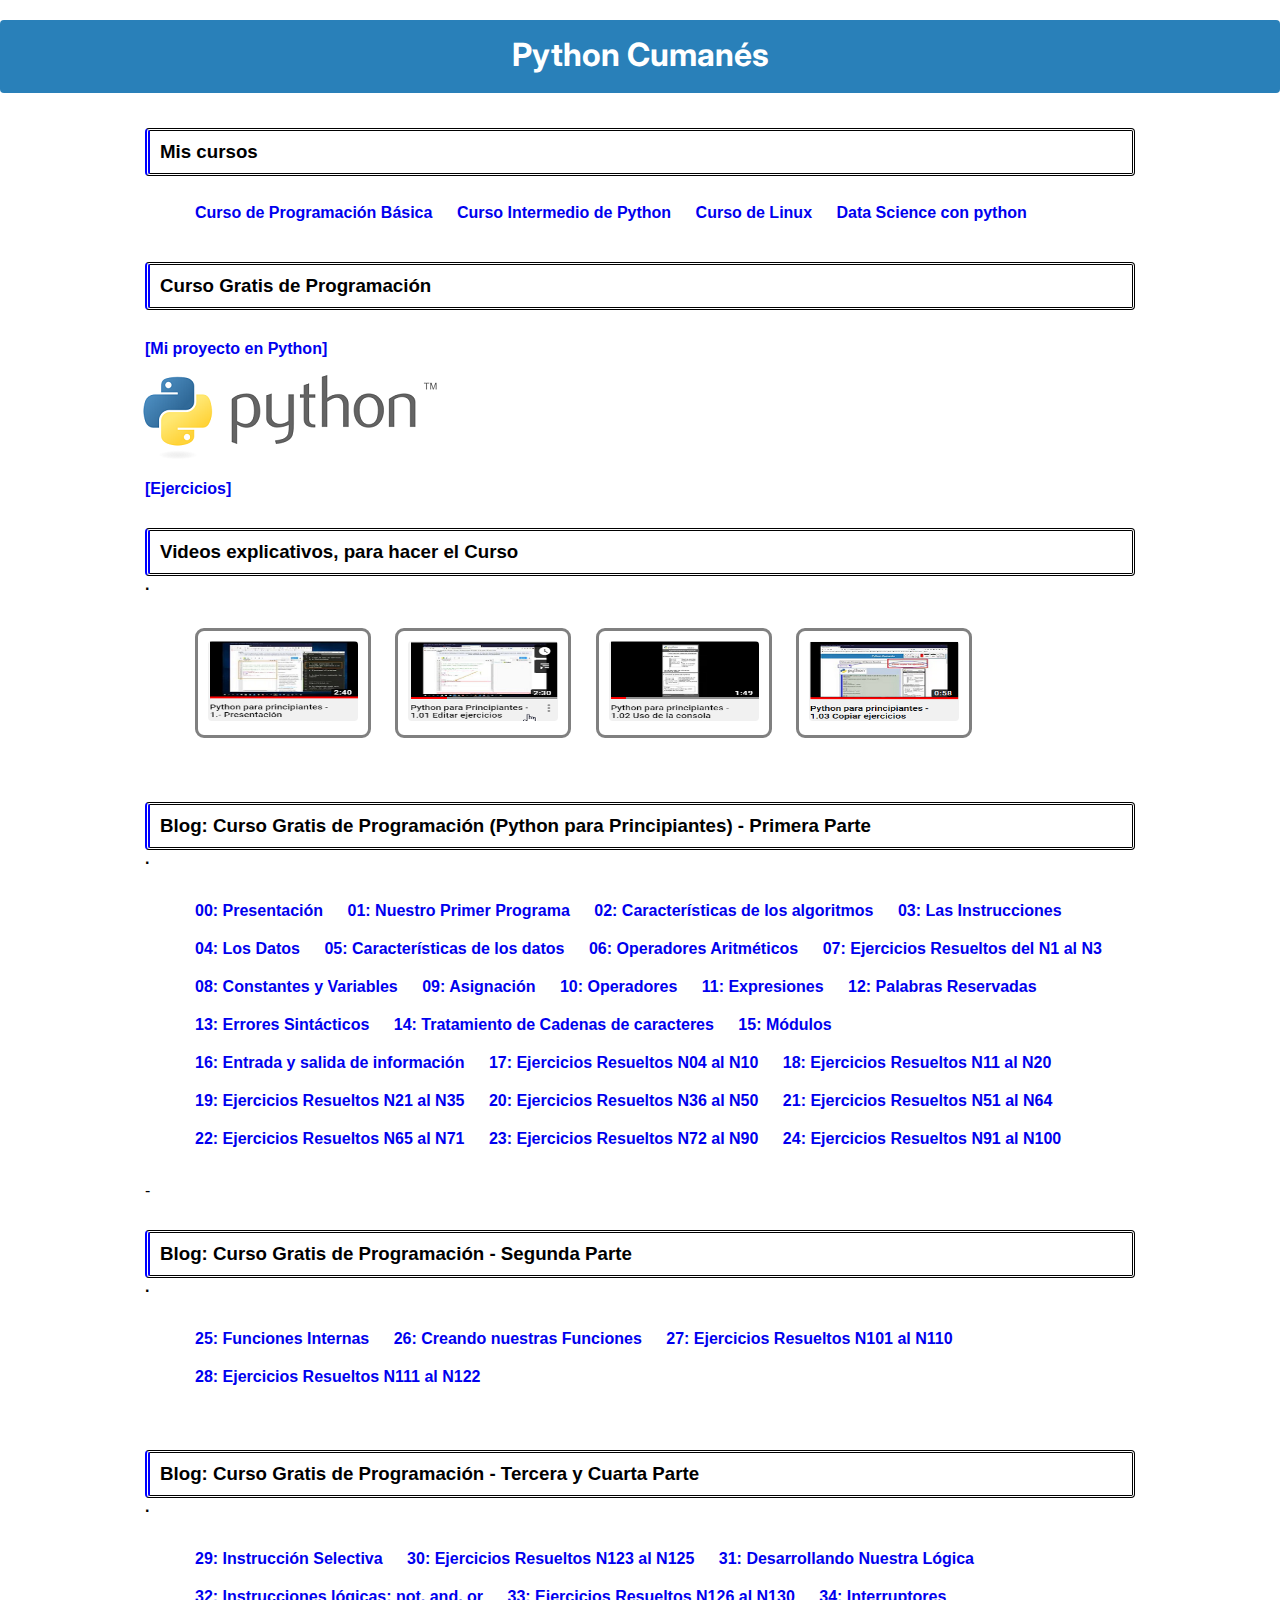
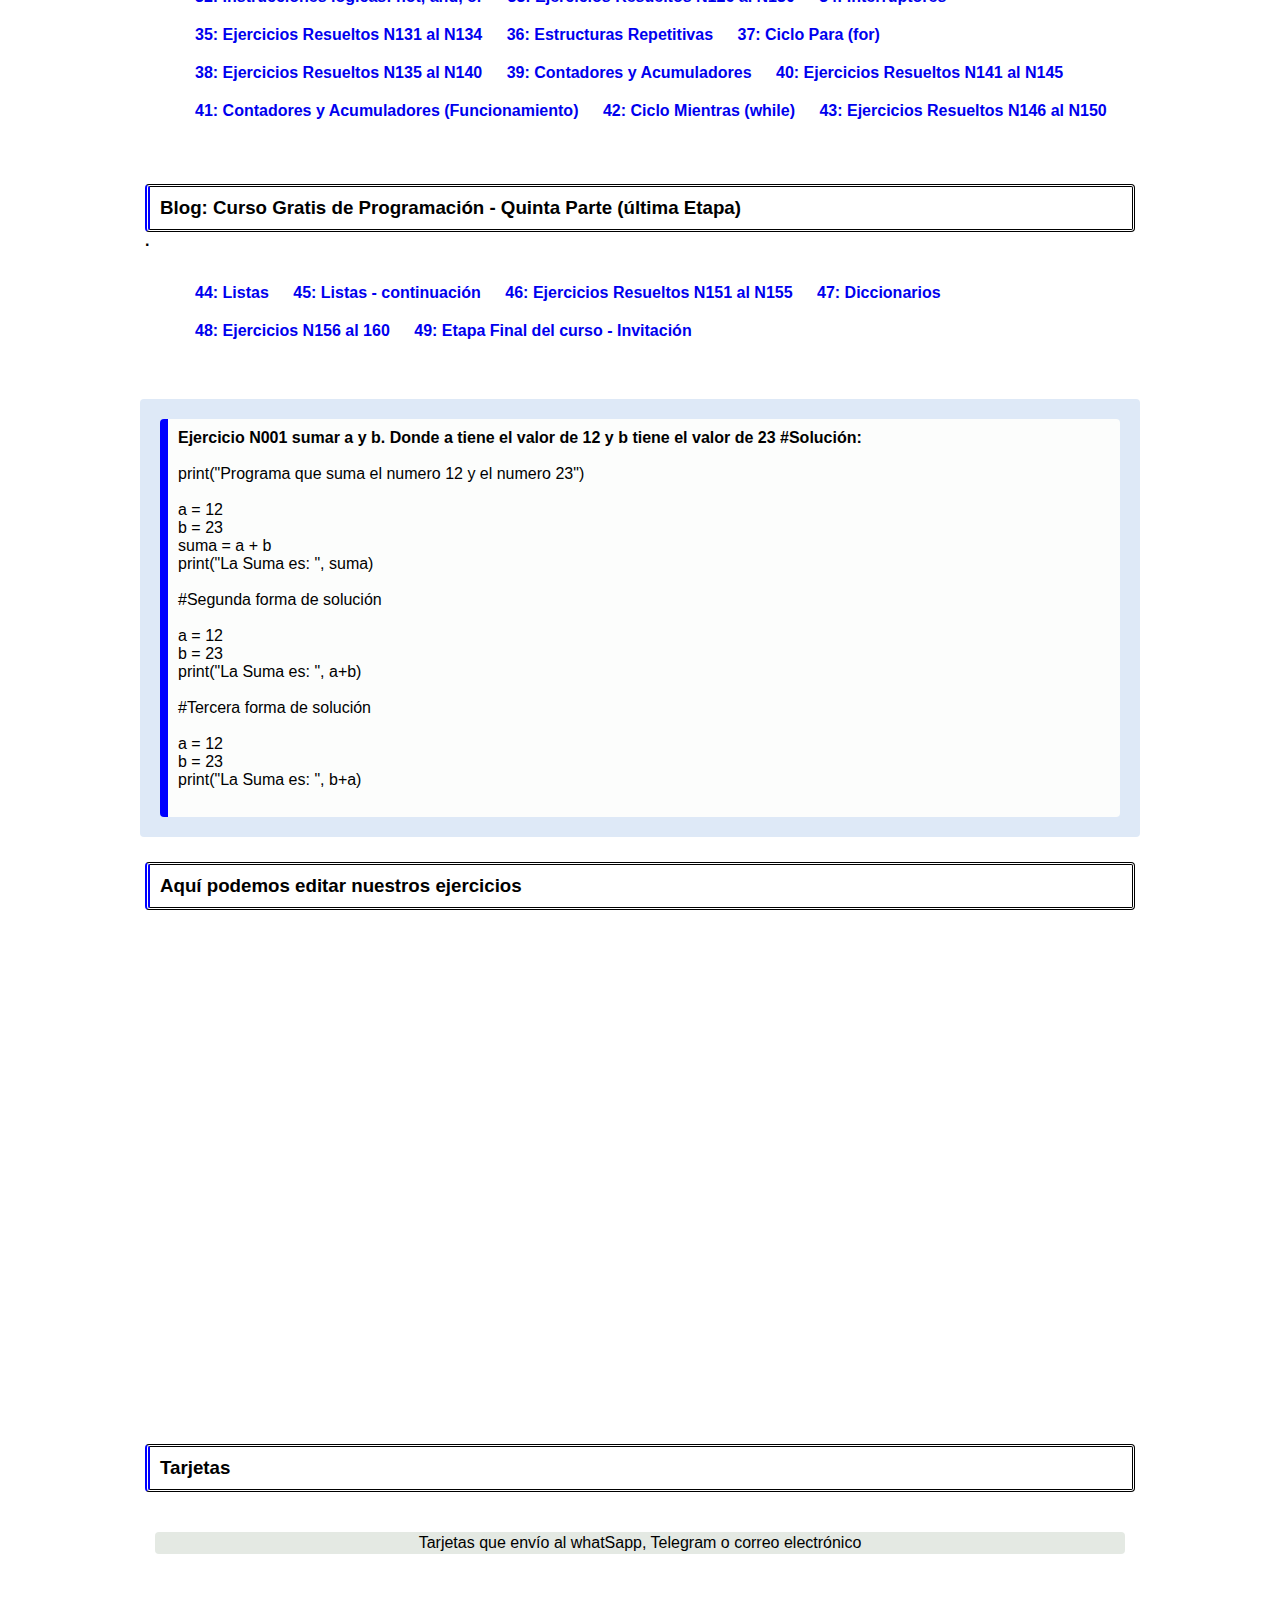
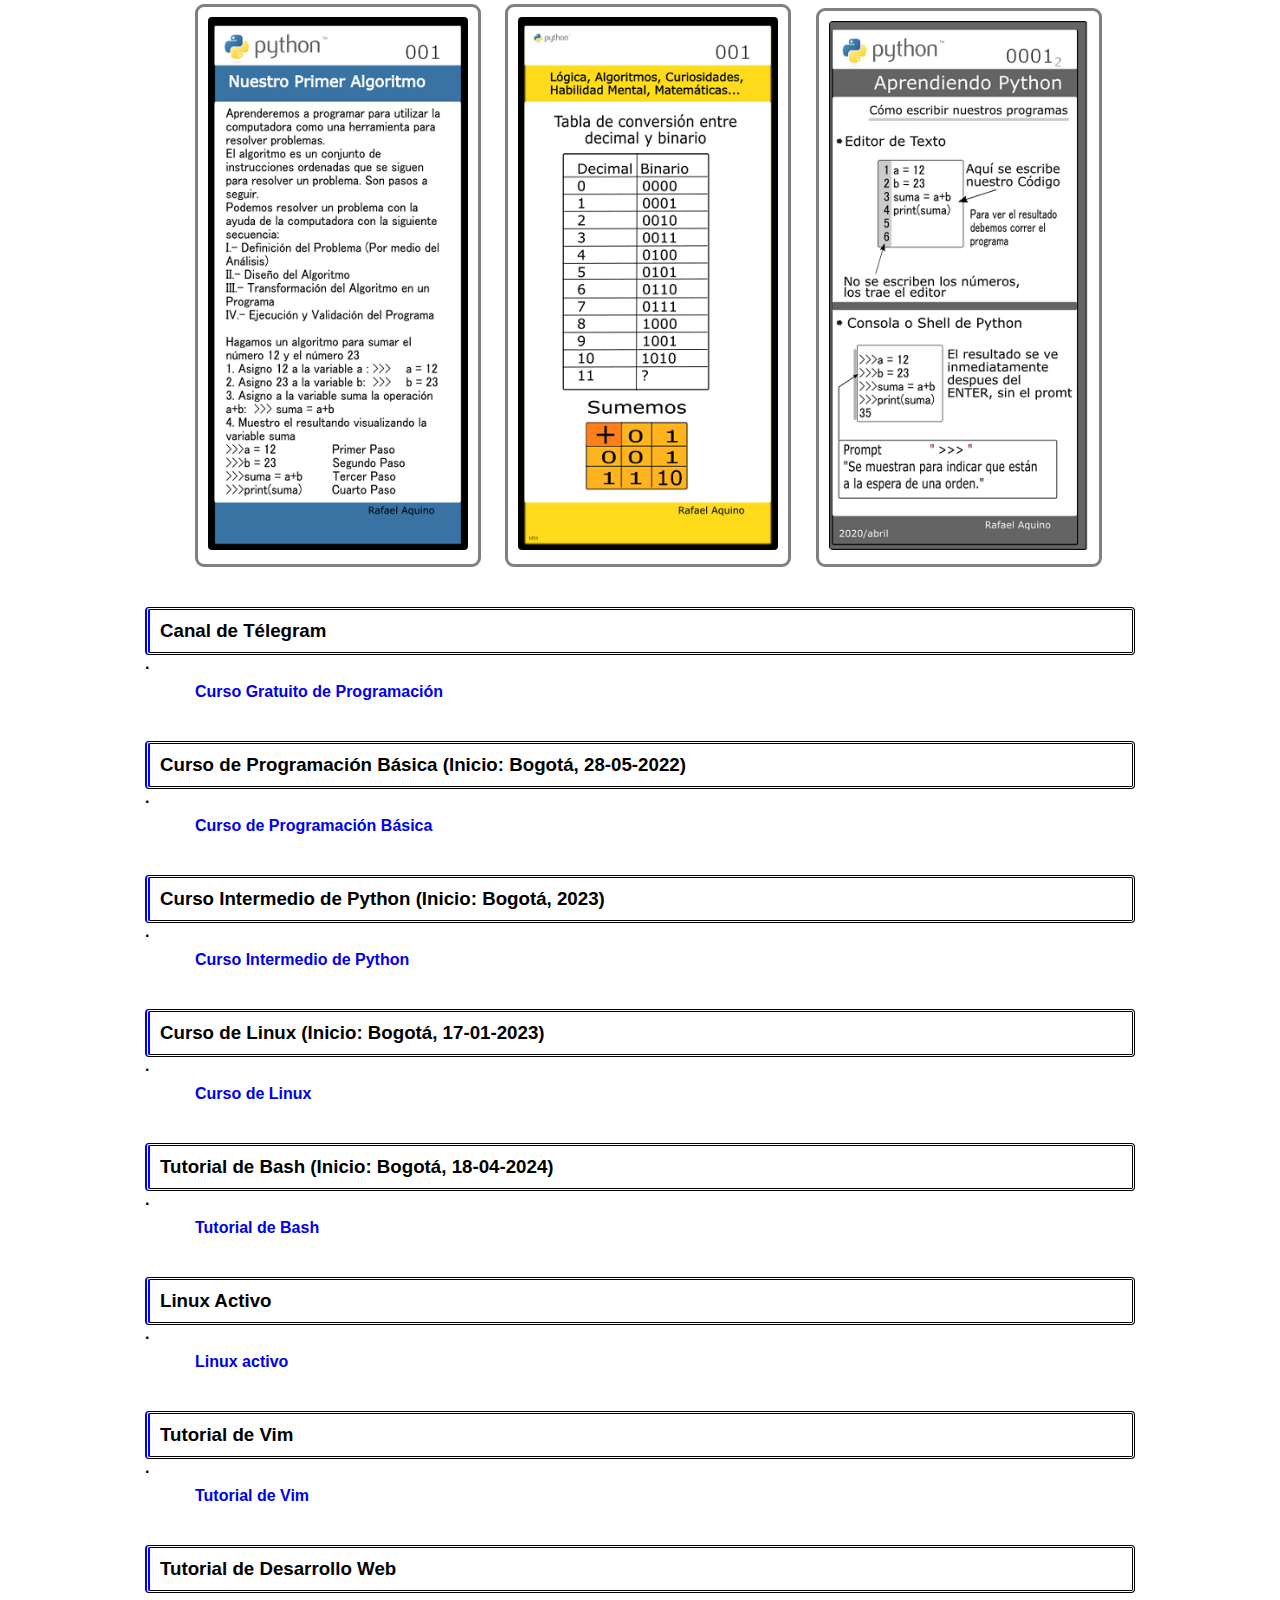
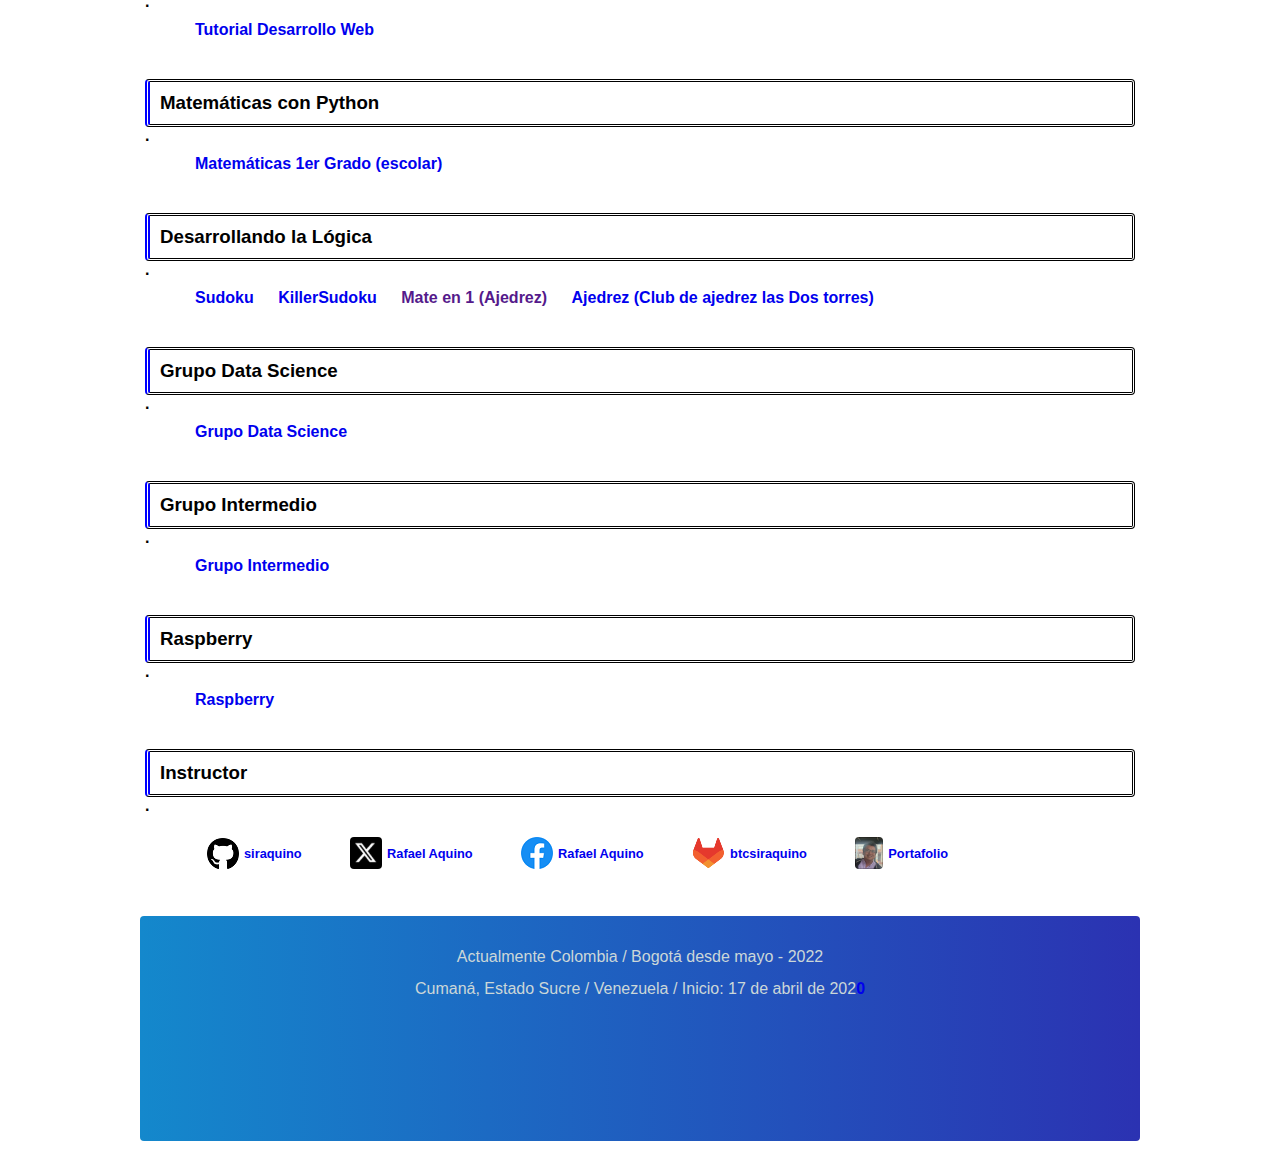
<file: index.html>
<!DOCTYPE html>
<html lang="es">

<head>
	<meta charset="utf-8">
	<meta name="viewport" content="width=device-width, initial-scale=1.0">
	<link rel="stylesheet" type="text/css" href="style.css">
	<link href="https://fonts.googleapis.com/css2?family=Inter:wght@900&display=swap" rel="stylesheet">
	<title>Python Cumanes</title>
</head>

<body>
	<!-- <iframe></iframe> -->
	<header>
		<h1> Python Cumanés<h1>
	</header>
	<!-- <object type="text/html" -->
	<!-- data="https://hive.blog/hive-148441/@rafaelaquino/python-para-principiantes-n001-nuestro-primer-programa" -->
	<!-- width="90%" height="400px"> -->
	<!-- </object> -->
	<div class="container">


		<div class="caja">
			<h3>Mis cursos</h3>
			<b></b><br>
			<div class="lista">
				<ul>
					<li>
						<a href="programacionbasica.html" target="_blank"
							title="Curso de Programación Básica"> Curso de Programación Básica</a>
					</li>
					<li>
						<a href="intermediopython.html" target="_blank"
							title="Curso Intermedio de Python"> Curso Intermedio de Python</a>
					</li>
					<li>
						<a href="linux.html" target="_blank"
							title="Curso de Terminal de Linux">Curso de Linux</a>
					</li>
					<li>
						<a href="datascience.html" target="_blank">Data Science con python</a>
					</li>
				</ul>
			</div>
		</div>




		<div class="caja">
			<h3> Curso Gratis de Programación </h3>
		</div>
		<div class="caja">
			<a href="https://hive.blog/hive-174578/@rafaelaquino/esp-eng-mi-proyecto-en-python-my-project-in-python"
				target="_blank" title="Mi Proyecto en Python..."> [Mi proyecto en Python] </a>
		</div>
		<img src="images\python_300.png">
		<div class="caja">
			<a href="https://github.com/siraquino/python/tree/master/ejercicios_python_cumanes" target="_blank"
				title="Ejercicios..."> [Ejercicios] </a>
		</div>
		<div class="caja">
			<h3> Videos explicativos, para hacer el Curso</h3>
			<b>.</b><br>
			<p>
			<ul>
				<li>
					<a href="https://www.youtube.com/watch?v=dTq90a_ILn4" target="_blank"
						title="Primer Video...Presentación">
						<img src="images\20200424_prin_01.png" width="150" px height="80">
					</a>
				</li>
				<li>
					<a href="https://www.youtube.com/watch?v=sXvwEMaA9zc" target="_blank"
						title="Segundo Video... Editar ejercicios">
						<img src="images\20200424_prin_01_01.png" width="150" px height="80">
					</a>
				</li>
				<li>
					<a href="https://youtu.be/fSL9KU5aWco" target="_blank" title="Tercer video...Uso de la consola">
						<img src="images\20200424_prin_01_02.png" width="150" px height="80">
					</a>
				</li>
				<li>
					<a href="https://youtu.be/9q1-atGfwS0" target="_blank" title="Cuarto video...Copiar ejercicios">
						<img src="images\20200424_prin_01_03.png" width="150" px height="80">
					</a>
				</li>
			</ul>
			</p>
		</div>
		<div class="caja">
			<h3> Blog: Curso Gratis de Programación (Python para Principiantes) - Primera Parte</h3>
			<b>.</b><br>
			<p>
			<div class="lista">

				<ul>
					<li>
						<a href="https://hive.blog/hive-148441/@rafaelaquino/python-para-principiantes-n000-presentacion"
							target="_blank" title="Presentación"> 00: Presentación </a>
					</li>

					<li>
						<a href="https://hive.blog/hive-148441/@rafaelaquino/python-para-principiantes-n001-nuestro-primer-programa"
							target="_blank" title="Nuestro primer programa"> 01: Nuestro Primer Programa </a>
					</li>

					<li>
						<a href="https://hive.blog/hive-148441/@rafaelaquino/python-para-principiantes-n002-caracteristicas-de-los-algoritmos"
							target="_blank" title="Características de los Algoritmos"> 02: Características de los
							algoritmos </a>
					</li>

					<li>
						<a href="https://hive.blog/hive-148441/@rafaelaquino/python-para-principiantes-n003-las-instrucciones"
							target="_blank" title="Las Instrucciones"> 03: Las Instrucciones </a>
					</li>

					<li>
						<a href="https://hive.blog/hive-148441/@rafaelaquino/python-para-principiantes-n004-los-datos"
							target="_blank" title="Los Datos"> 04: Los Datos </a>
					</li>

					<li>
						<a href="https://hive.blog/hive-148441/@rafaelaquino/python-para-principiantes-n005-caracteristicas-de-los-datos"
							target="_blank" title="Características de los datos"> 05: Características de los datos</a>
					</li>

					<li>
						<a href="https://hive.blog/hive-148441/@rafaelaquino/python-para-principiantes-n006-operadores-aritmeticos"
							target="_blank" title="Operadores AritméticosLos Datos"> 06: Operadores Aritméticos </a>
					</li>

					<li>
						<a href="https://hive.blog/hive-148441/@rafaelaquino/python-para-principiantes-n007-ejercicios-resueltos-n001aln003"
							target="_blank" title="Ejercicios Resueltos"> 07: Ejercicios Resueltos del N1 al N3</a>
					</li>

					<li>
						<a href="https://hive.blog/hive-148441/@rafaelaquino/python-para-principiantes-n008-constantes-y-variables"
							target="_blank" title="Constantes y variables"> 08: Constantes y Variables </a>
					</li>

					<li>
						<a href="https://hive.blog/hive-157286/@rafaelaquino/python-para-principiantes-n009-asignacion"
							target="_blank" title="Asignación"> 09: Asignación </a>
					</li>
					<li>
						<a href="https://hive.blog/hive-148441/@rafaelaquino/python-para-principiantes-n010-operadores"
							target="_blank" title="Operadores"> 10: Operadores</a>
					</li>
					<li>
						<a href="https://hive.blog/hive-148441/@rafaelaquino/python-para-principiantes-n011-expresiones"
							target="_blank" title="Expresiones"> 11: Expresiones</a>
					</li>
					<li>
						<a href="https://hive.blog/hive-148441/@rafaelaquino/python-para-principiantes-n012-palabras-reservadas"
							target="_blank" title="Palabras Reservadas"> 12: Palabras Reservadas </a>
					</li>
					<li>
						<a href="https://hive.blog/hive-148441/@rafaelaquino/python-para-principiantes-n013-errores-sintacticos"
							target="_blank" title=" Errores Sintácticos"> 13: Errores Sintácticos </a>
					</li>
					<li>
						<a href="https://hive.blog/hive-154226/@rafaelaquino/python-para-principiantes-n014-tratamiento-de-cadenas-de-caracteres"
							target="_blank" title="Tratamiento de Cadenas de caracteres"> 14: Tratamiento de Cadenas de
							caracteres </a>
					</li>
					<li>
						<a href="https://hive.blog/hive-154226/@rafaelaquino/python-para-principiantes-n015-modulos"
							target="_blank" title="Módulos"> 15: Módulos </a>
					</li>
					<li>
						<a href="https://hive.blog/hive-154226/@rafaelaquino/python-para-principiantes-n016-entrada-y-salida-de-informacion"
							target="_blank" title="Entrada y Salida de información"> 16: Entrada y salida de información</a>
					</li>
					<li>
						<a href="https://hive.blog/hive-154226/@rafaelaquino/python-para-principiantes-n017-ejercicios-resueltos-n04-al-n10"
							target="_blank" title="Ejercicios Resueltos N04 al N10"> 17: Ejercicios Resueltos N04 al N10</a>
					</li>
					<li>
						<a href="https://hive.blog/hive-154226/@rafaelaquino/python-para-principiantes-n018-ejercicios-resueltos-n11-al-n20"
							target="_blank" title="Ejercicios Resueltos N11 al N20"> 18: Ejercicios Resueltos N11 al N20</a>
					</li>
					<li>
						<a href="https://hive.blog/hive-154226/@rafaelaquino/python-para-principiantes-n019-ejercicios-resueltos-n21-al-n35"
							target="_blank" title="Ejercicios Resueltos N21 al N35"> 19: Ejercicios Resueltos N21 al N35</a>
					</li>
					<li>
						<a href="https://hive.blog/hive-154226/@rafaelaquino/python-para-principiantes-n020-ejercicios-resueltos-n36-al-n50"
							target="_blank" title="Ejercicios Resueltos N36 al N50"> 20: Ejercicios Resueltos N36 al N50</a>
					</li>
					<li>
						<a href="https://hive.blog/hive-154226/@rafaelaquino/python-para-principiantes-n021-ejercicios-resueltos-n51-al-n64"
							target="_blank" title="Ejercicios Resueltos N51 al N64"> 21: Ejercicios Resueltos N51 al N64</a>
					</li>
					<li>
						<a href="https://hive.blog/hive-154226/@rafaelaquino/python-para-principiantes-n022-ejercicios-resueltos-n65-al-n71"
							target="_blank" title="Ejercicios Resueltos N65 al N71"> 22: Ejercicios Resueltos N65 al N71</a>
					</li>
					<li>
						<a href="https://hive.blog/hive-154226/@rafaelaquino/python-para-principiantes-n023-ejercicios-resueltos-n72-al-n90"
							target="_blank" title="Ejercicios Resueltos N72 al N90"> 23: Ejercicios Resueltos N72 al N90</a>
					</li>
					<li>
						<a href="https://hive.blog/hive-154226/@rafaelaquino/python-para-principiantes-n024-ejercicios-resueltos-n91-al-n100"
							target="_blank" title="Ejercicios Resueltos N91 al N100"> 24: Ejercicios Resueltos N91 al N100</a>
					</li>
				</ul>
			</div>
			</p>-
		</div>
		<div class="caja">
			<h3> Blog: Curso Gratis de Programación - Segunda Parte</h3>
			<b>.</b><br>
			<p>
			<div class="lista">

				<ul>
					<li>
						<a href="https://hive.blog/hive-154226/@rafaelaquino/python-para-principiantes-n025-funciones-internas"
							target="_blank" title="Funciones Internas"> 25: Funciones Internas </a>
					</li>
					<li>
						<a href="https://hive.blog/hive-154226/@rafaelaquino/python-para-principiantes-n026-creando-nuestras-funciones"
							target="_blank" title="Creando nuestras Funciones"> 26: Creando nuestras Funciones </a>
					</li>
					<li>
						<a href="https://hive.blog/hive-154226/@rafaelaquino/python-para-principiantes-n027-ejercicios-resueltos-n101-al-n110"
							target="_blank" title="Ejercicios Resueltos N101 al N110"> 27: Ejercicios Resueltos N101 al N110 </a>
					</li>
					<li>
						<a href="https://hive.blog/hive-154226/@rafaelaquino/python-para-principiantes-n028-ejercicios-resueltos-n111-al-n122"
							target="_blank" title="Ejercicios Resueltos N111 al N122"> 28: Ejercicios Resueltos N111 al N122 </a>
					</li>
				</ul>
			</div>
			</p>
		</div>
		<div class="caja">
			<h3> Blog: Curso Gratis de Programación - Tercera y Cuarta Parte</h3>
			<b>.</b><br>
			<p>
			<div class="lista">

				<ul>
					<li>
						<a href="https://hive.blog/hive-154226/@rafaelaquino/python-para-principiantes-n029-instruccion-selectiva-condicionales"
							target="_blank" title="Instrucción Selectiva"> 29: Instrucción Selectiva  </a>
					</li>
					<li>
						<a href="https://hive.blog/hive-154226/@rafaelaquino/python-para-principiantes-n030-ejercicios-resueltos-n123-al-n125"
							target="_blank" title="Ejercicios Resueltos N123 al N125"> 30: Ejercicios Resueltos N123 al N125</a>
					</li>
					<li>
						<a href="https://hive.blog/hive-154226/@rafaelaquino/python-para-principiantes-n031-desarrollando-nuestra-logica"
							target="_blank" title="Desarrollando Nuestra Lógica"> 31: Desarrollando Nuestra Lógica</a>
					</li>
					<li>
						<a href="https://hive.blog/hive-154226/@rafaelaquino/python-para-principiantes-n032-instrucciones-logicas-not-and-or"
							target="_blank" title="Instrucciones lógicas: not, and, or"> 32: Instrucciones lógicas: not, and, or </a>
					</li>
					<li>
						<a href="https://hive.blog/hive-154226/@rafaelaquino/python-para-principiantes-n033-ejercicios-resueltos-n126-al-n130"
							target="_blank" title="Ejercicios Resueltos N126 al N130"> 33: Ejercicios Resueltos N126 al N130 </a>
					</li>
					<li>
						<a href="https://hive.blog/hive-154226/@rafaelaquino/python-para-principiantes-n034-interruptores"
							target="_blank" title="Interruptores"> 34: Interruptores </a>
					</li>
					<li>
						<a href="https://hive.blog/hive-154226/@rafaelaquino/python-para-principiantes-n035-ejercicios-resueltos-n131-al-n134"
							target="_blank" title="Ejercicios Resueltos N131 al N134"> 35: Ejercicios Resueltos N131 al N134 </a>
					</li>
					<li>
						<a href="https://hive.blog/hive-154226/@rafaelaquino/python-para-principiantes-n036-estructuras-repetitivas"
							target="_blank" title="Estructuras Repetitivas"> 36: Estructuras Repetitivas</a>
					</li>
					<li>
						<a href="https://hive.blog/hive-154226/@rafaelaquino/python-para-principiantes-n037-ciclo-para-for"
							target="_blank" title="Ciclo Para (for)"> 37: Ciclo Para (for)</a>
					</li>
					<li>
						<a href="https://hive.blog/hive-154226/@rafaelaquino/python-para-principiantes-n038-ejercicios-resueltos-n135-al-n140"
							target="_blank" title="Ejercicios Resueltos N135 al N140"> 38: Ejercicios Resueltos N135 al N140</a>
					</li>
					<li>
						<a href="https://hive.blog/hive-154226/@rafaelaquino/python-para-principiantes-n039-contadores-y-acumuladores"
							target="_blank" title="Contadores y Acumuladores"> 39: Contadores y Acumuladores </a>
					</li>
					<li>
						<a href="https://hive.blog/hive-154226/@rafaelaquino/python-para-principiantes-n040-ejercicios-resueltos-n141-al-n145"
							target="_blank" title="Ejercicios Resueltos N141 al N145"> 40: Ejercicios Resueltos N141 al N145 </a>
					</li>
					<li>
						<a href="https://hive.blog/hive-154226/@rafaelaquino/python-para-principiantes-n041-contadores-y-acumuladores-funcionamiento"
							target="_blank" title="Contadores y Acumuladores (Funcionamiento)"> 41: Contadores y Acumuladores (Funcionamiento)</a>
					</li>
					<li>
						<a href="https://hive.blog/hive-154226/@rafaelaquino/python-para-principiantes-n042-ciclo-mientras-while"
							target="_blank" title="Ciclo Mientras (while)"> 42: Ciclo Mientras (while)</a>
					</li>
					</li>
					<li>
						<a href="https://hive.blog/hive-154226/@rafaelaquino/python-para-principiantes-n043-ejercicios-resueltos-n146-al-n150"
							target="_blank" title="Ejercicios Resueltos N146 al N150"> 43: Ejercicios Resueltos N146 al N150</a>
					</li>
				</ul>
			</div>
			</p>
		</div>
		<div class="caja">
			<h3> Blog: Curso Gratis de Programación - Quinta Parte (última Etapa)</h3>
			<b>.</b><br>
			<p>
			<div class="lista">

				<ul>
					<li>
						<a href="https://hive.blog/hive-154226/@rafaelaquino/python-para-principiantes-n044-listas"
							target="_blank" title="Listas"> 44: Listas </a>
					</li>
					<li>
						<a href="https://hive.blog/hive-154226/@rafaelaquino/python-para-principiantes-n045-listas-continuacion"
							target="_blank" title="Listas - continuación"> 45: Listas - continuación </a>
					</li>
					<li>
						<a href="https://hive.blog/hive-154226/@rafaelaquino/python-para-principiantes-n046-ejercicios-resueltos-n151-al-n155"
							target="_blank" title="Ejercicios Resueltos N151 al N155"> 46: Ejercicios Resueltos N151 al N155 </a>
					</li>
					<li>
						<a href="https://hive.blog/hive-154226/@rafaelaquino/python-para-principiantes-n047-diccionarios"
							target="_blank" title="Diccionarios"> 47: Diccionarios</a>
					</li>
					<li>
						<a href="https://hive.blog/hive-154226/@rafaelaquino/3qd8ca-python-para-principiantes-n048-ejercicios-n156-al-160"
							target="_blank" title="Ejercicios N156 al 160"> 48: Ejercicios N156 al 160</a>
					</li>
					<li>
						<a href="https://hive.blog/hive-154226/@rafaelaquino/python-para-principiantes-n049-etapa-final-del-curso-invitacion"
							target="_blank" title="Etapa Final del curso - Invitación"> 49: Etapa Final del curso - Invitación </a>
					</li>
				</ul>
			</div>
			</p>
		</div>

		<section class="main">
			<p>
				<b>Ejercicio N001 sumar a y b. Donde a tiene el valor de 12 y b tiene el valor de 23</b>
				<b>#Solución:</b><br><br>
				print("Programa que suma el numero 12 y el numero 23")<br><br>
				a = 12<br>
				b = 23<br>
				suma = a + b<br>
				print("La Suma es: ", suma)<br><br>

				#Segunda forma de solución<br><br>
				a = 12<br>
				b = 23<br>
				print("La Suma es: ", a+b)<br><br>

				#Tercera forma de solución<br><br>
				a = 12<br>
				b = 23<br>
				print("La Suma es: ", b+a)<br><br>
			</p>
		</section>
		<div class="caja">
			<h3>Aquí podemos editar nuestros ejercicios</h3>
		</div>

		<iframe src="https://trinket.io/embed/python/2c5c1b4aa8" width="100%" height="500" frameborder="0"
			marginwidth="0" marginheight="0" allowfullscreen></iframe>


		<div class="caja">
			<h3> Tarjetas</h3>
		</div>

		<div class="caja">
			<p style="background-color:rgba(202, 211, 200,0.5) ">Tarjetas que envío al whatSapp, Telegram o correo
				electrónico</p>
		</div>

		<div class="caja">
			<ul>
				<li>
					<img src="images\card_001.png" width="260px">
				</li>
				<li>
					<img src="images\mente_001.png" width="260px">
				</li>
				<li>
					<img src="images\python_001.png" width="260px">
				</li>
			</ul>
		</div>
		<!--  Canal de Télegram -->
		<div class="caja">
			<h3> Canal de Télegram </h3>
			<b>.</b><br>
			<div class="lista">
				<ul>
					<li>
						<a href="https://t.me/joinchat/AAAAAFcBSGbcIST55-q9UA" target="_blank"
							title="Canal de Télegram"> Curso Gratuito de Programación</a>
					</li>
				</ul>
			</div>
		</div>
		<!-- Curso de Programación Básica (Inicio: Bogotá, 28-05-2022) -->
		<div class="caja">
			<h3>Curso de Programación Básica (Inicio: Bogotá, 28-05-2022)</h3>
			<b>.</b><br>
			<div class="lista">
				<ul>
					<li>
						<a href="programacionbasica.html" target="_blank"
							title="Curso de Programación Básica"> Curso de Programación Básica</a>
					</li>
				</ul>
			</div>
		</div>
		<!-- Curso Intermedio de Python (Inicio: Bogotá, 2023) -->
		<div class="caja">
			<h3>Curso Intermedio de Python (Inicio: Bogotá, 2023)</h3>
			<b>.</b><br>
			<div class="lista">
				<ul>
					<li>
						<a href="intermediopython.html" target="_blank"
							title="Curso Intermedio de Python"> Curso Intermedio de Python</a>
					</li>
				</ul>
			</div>
		</div>
		<!-- Curso de Terminal de Linux (Inicio: Bogotá, 17-01-2023) -->
		<div class="caja">
			<h3>Curso de Linux (Inicio: Bogotá, 17-01-2023)</h3>
			<b>.</b><br>
			<div class="lista">
				<ul>
					<li>
						<a href="linux.html" target="_blank"
							title="Curso de Terminal de Linux">Curso de Linux</a>
					</li>
				</ul>
			</div>
		</div>
		<!-- Tutorial de Bash (Inicio: Bogotá, 18-04-2024) -->
		<div class="caja">
			<h3>Tutorial de Bash (Inicio: Bogotá, 18-04-2024)</h3>
			<b>.</b><br>
			<div class="lista">
				<ul>
					<li>
						<a href="bash.html" target="_blank"
							title="Tutorial de Bash">Tutorial de Bash</a>
					</li>
				</ul>
			</div>
		</div>
		<!-- Linux Activo (2023) -->
		<div class="caja">
			<h3>Linux Activo</h3>
			<b>.</b><br>
			<div class="lista">
				<ul>
					<li>
						<a href="linux_activo.html" target="_blank"
							title="Linux activo">Linux activo</a>
					</li>
				</ul>
			</div>
		</div>
		<!-- Tutorial de vim (2024) -->
		<div class="caja">
			<h3>Tutorial de Vim</h3>
			<b>.</b><br>
			<div class="lista">
				<ul>
					<li>
						<a href="tutorialvim.html" target="_blank"
							title="Tutorial de Vim">Tutorial de Vim</a>
					</li>
				</ul>
			</div>
		</div>
		<!-- Tutorial de HTML (2024) -->
		<div class="caja">
			<h3>Tutorial de Desarrollo Web</h3>
			<b>.</b><br>
			<div class="lista">
				<ul>
					<li>
						<a href="tutorialhtmlcssjs.html" target="_blank"
							title="Tutorial Desarrollo Web">Tutorial Desarrollo Web</a>
					</li>
				</ul>
			</div>
		</div>
		<!-- Matemáticas con Python -->
		<div class="caja">
			<h3> Matemáticas con Python </h3>
			<b>.</b><br>
			<div class="lista">
				<ul>
					<li>
						<a href="https://nextjournal.com/pythoncumanes/python---matemáticas-1er-grado" target="_blank"
							title="Matemáticas para 1er Grado"> Matemáticas 1er Grado (escolar)</a>
					</li>
				</ul>
			</div>
		</div>
		<!-- (Desarrollando la Lógica) -->
		<div class="caja">
			<h3>Desarrollando la Lógica</h3>
			<b>.</b><br>
			<div class="lista">
				<ul>
					<li>
						<a href="sudoku.html" target="_blank">Sudoku</a>
					</li>
					<li>
						<a href="killersudoku.html" target="_blank">KillerSudoku</a>
					</li>
					<li>
						<a href="" target="_blank">Mate en 1 (Ajedrez)</a>
					</li>
					<li>
						<a href="https://siraquino.github.io/ajedrezclub2t/" target="_blank">Ajedrez (Club de ajedrez las Dos torres)</a>
					</li>
				</ul>
			</div>
		</div>
		<!-- Grupo Data Science -->
		<div class="caja">
			<h3>Grupo Data Science</h3>
			<b>.</b><br>
			<div class="lista">
				<ul>
					<li>
						<a href="datascience.html" target="_blank">Grupo Data Science</a>
					</li>
				</ul>
			</div>
		</div>
		<!-- Grupo Intermedio -->
		<div class="caja">
			<h3>Grupo Intermedio</h3>
			<b>.</b><br>
			<div class="lista">
				<ul>
					<li>
						<a href="grupo.html" target="_blank">Grupo Intermedio</a>
					</li>
				</ul>
			</div>
		</div>
		<!-- Raspberry -->
		<div class="caja">
			<h3>Raspberry</h3>
			<b>.</b><br>
			<div class="lista">
				<ul>
					<li>
						<a href="raspberry.html" target="_blank">Raspberry</a>
					</li>
				</ul>
			</div>
		</div>
<!-- Instructor -->
		<div class="caja">
			<h3>Instructor</h3>
			<b>.</b><br>
			<div class="lista">
				<ul>
					<li>
						<p class="referencia">
							<img src="images/git.png" alt="">
							<a href="https://github.com/siraquino" target="_blank" title="GitHub"> siraquino</a>
						</p>
					</li>
					<li>
						<p class="referencia">
							<img src="images/twitter.png" alt="">
							<a href="https://twitter.com/Rafa_elaquino" target="_blank" title="Twitter"> Rafael Aquino</a>
						</p>
					</li>
					<li>
						<p class="referencia">
							<img src="images/face.png" alt="">
							<a href="https://www.facebook.com/rafael.aquino.5815" target="_blank" title="Facebook"> Rafael Aquino</a>
						</p>
					</li>
					<li>
						<p class="referencia">
							<img src="images/gitlab.png" alt="">
							<a href="https://gitlab.com/btcsiraquino" target="_blank" title="btcsiraquino"> btcsiraquino</a>
						</p>
					</li>
					<li>
						<p class="referencia">
							<img src="images/rafaelaquino.png" alt="">
							<a href="https://siraquino.github.io/HTML5_CSS/" target="_blank" title="btcsiraquino">Portafolio</a>
						</p>
					</li>
				</ul>
			</div>
		</div>

		<footer>
			<p>Actualmente Colombia / Bogotá desde mayo - 2022</p>
			<p>Cumaná, Estado Sucre / Venezuela / Inicio: 17 de abril de 202<a href="./memoria/memo.html"
					target="_blank">0</a></p>
		</footer>
		<!-- </div> -->
</body>

</html>
</file>
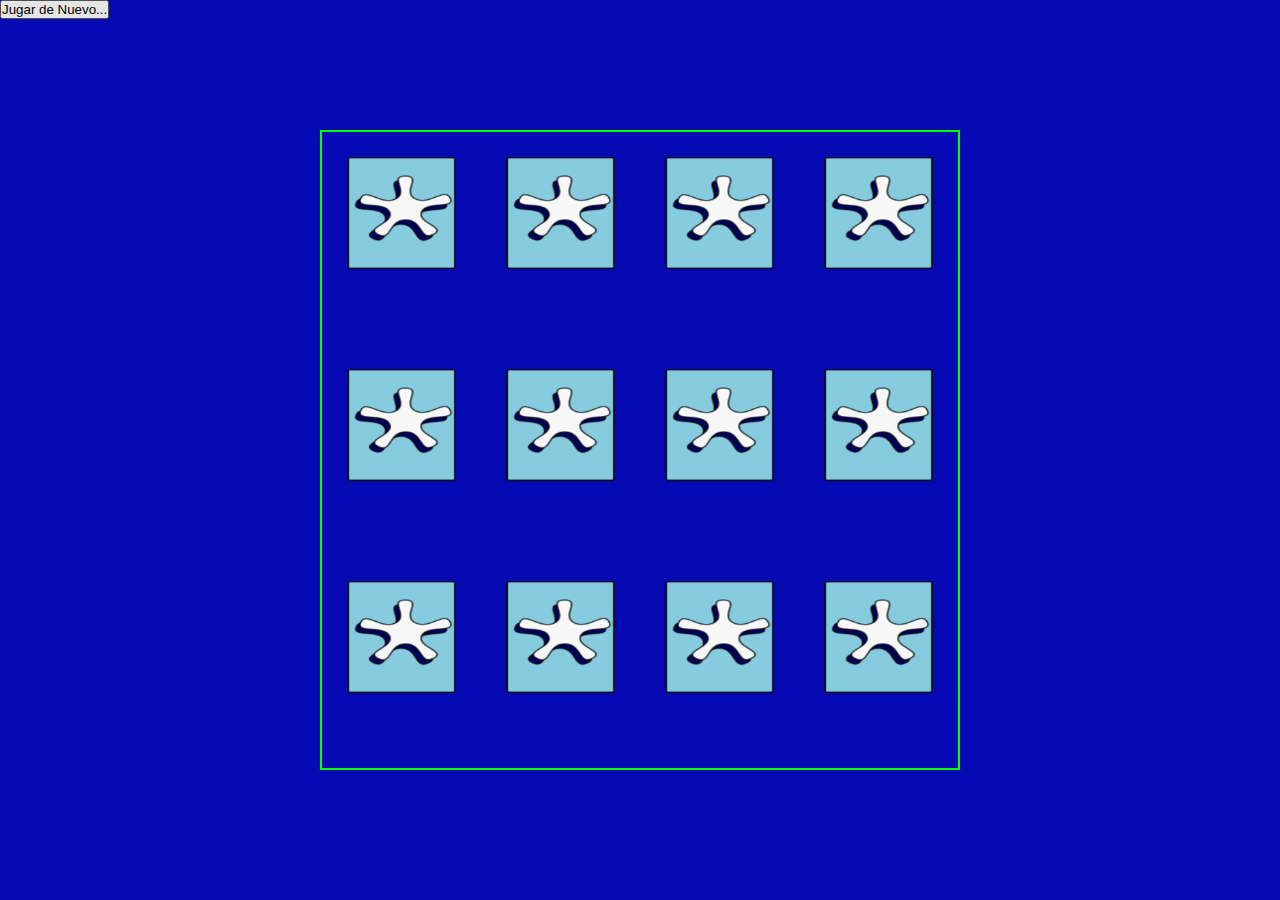
<file: memoria/index.html>
<!DOCTYPE html>
<html lang="es">
<head>
    <meta charset="UTF-8">
    <meta name="viewport" content="width=device-width, initial-scale=1.0">
    <link rel="stylesheet" href="styles.css">
    <title>Juego de Memoria</title>

</head>
<body>
    <div class="reinicio">
        <input type="button" value="Jugar de Nuevo..." onclick="location.reload()"/>
    </div>  
        
        
    <section class="memory-game">
        

        <div class="memory-card" data-framework="cruz">
            <img class="front-face" src="img/cruz.png" alt="React">
            <img class="back-face" src="img/back.png"  alt="Memory-car">
        </div>
        <div class="memory-card" data-framework="cruz">
            <img class="front-face" src="img/cruz.png" alt="React">
            <img class="back-face" src="img/back.png"  alt="Memory-car">
        </div>
        <div class="memory-card" data-framework="gancho">
            <img class="front-face" src="img/gancho.png" alt="React">
            <img class="back-face" src="img/back.png"  alt="Memory-car">
        </div>
        <div class="memory-card" data-framework="gancho">
            <img class="front-face" src="img/gancho.png" alt="React">
            <img class="back-face" src="img/back.png"  alt="Memory-car">
        </div>
        <div class="memory-card" data-framework="hombre">
            <img class="front-face" src="img/hombre.png" alt="React">
            <img class="back-face" src="img/back.png"  alt="Memory-car">
        </div>
        <div class="memory-card" data-framework="hombre">
            <img class="front-face" src="img/hombre.png" alt="React">
            <img class="back-face" src="img/back.png"  alt="Memory-car">
        </div>
        <div class="memory-card" data-framework="mujer">
            <img class="front-face" src="img/mujer.png" alt="React">
            <img class="back-face" src="img/back.png"  alt="Memory-car">
        </div>
        <div class="memory-card" data-framework="mujer">
            <img class="front-face" src="img/mujer.png" alt="React">
            <img class="back-face" src="img/back.png"  alt="Memory-car">
        </div>
        <div class="memory-card" data-framework="carro">
            <img class="front-face" src="img/carro.png" alt="React">
            <img class="back-face" src="img/back.png"  alt="Memory-car">
        </div>
        <div class="memory-card" data-framework="carro">
            <img class="front-face" src="img/carro.png" alt="React">
            <img class="back-face" src="img/back.png"  alt="Memory-car">
        </div>
        <div class="memory-card" data-framework="taza">
            <img class="front-face" src="img/taza.png" alt="React">
            <img class="back-face" src="img/back.png"  alt="Memory-car">
        </div>
        <div class="memory-card" data-framework="taza">
            <img class="front-face" src="img/taza.png" alt="React">
            <img class="back-face" src="img/back.png"  alt="Memory-car">
        </div>
     
    </section>
     
    
    <script src="scripts.js"></script>
    
</body>
</html>
</file>
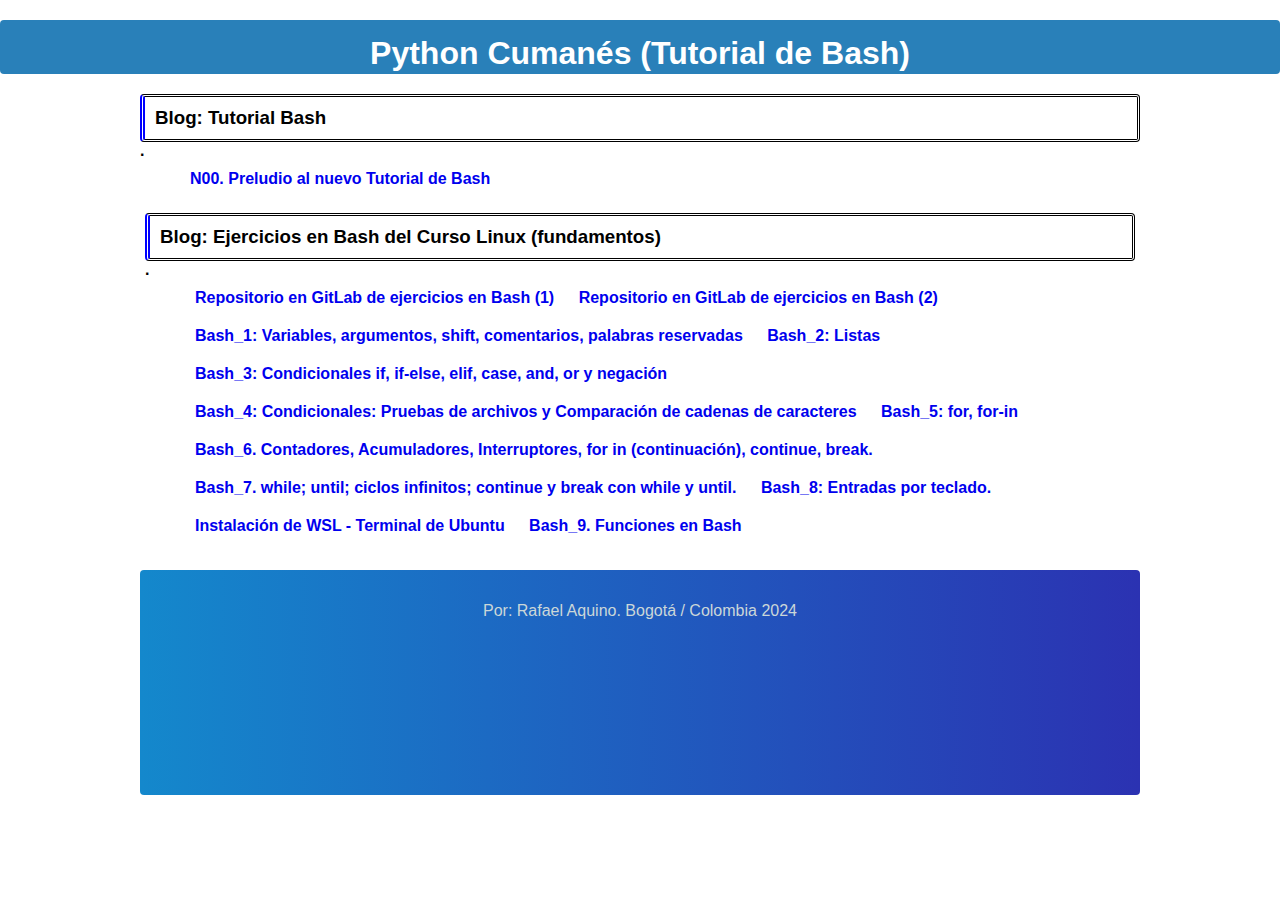
<file: bash.html>
<!DOCTYPE html>
<html lang="es">
<head>
	<meta charset="utf-8">
	<meta name="viewport" content="width=device-width, initial-scale=1.0">
	<link rel="stylesheet" type="text/css" href="style.css">
	<title>Python Cumanes / Bash</title>
</head>
<body>

	<header>
		<h1>Python Cumanés (Tutorial de Bash)</h1>
	</header>
<div class="container">	

<!-- <div class="caja">
<h3> Aplicaciones Python</h3>	
<b>.</b><br> -->

    <!-- Tutorial Bash -->
    <h3>Blog: Tutorial Bash</h3>	
	<b>.</b><br>
    <div class="lista">
        <ul>
            <li>
                <a href="https://peakd.com/hive-116823/@rafaelaquino/bash-n000-preludio-al-nuevo-tutorial-de-bash" target="_blank">N00. Preludio al nuevo Tutorial de Bash</a>
            </li>
        </ul>
        </div>

<div class="caja">
    <h3>Blog: Ejercicios en Bash del Curso Linux (fundamentos)</h3>	
	<b>.</b><br>
<!-- XXXX -->
    <div class="lista">
        <ul>
            <li>
                <a href="https://peakd.com/hive-154226/@rafaelaquino/curso-de-linux-n12-miscelaneas04-repositorio-en-gitlab-de-ejercicios-en-bash-1" target="_blank">Repositorio en GitLab de ejercicios en Bash (1)</a>
            </li>
            <li>
                <a href="https://peakd.com/hive-154226/@rafaelaquino/curso-de-linux-n13-miscelaneas05-repositorio-en-gitlab-de-ejercicios-en-bash-2" target="_blank">Repositorio en GitLab de ejercicios en Bash (2) </a>
            </li>
            <li>
                <a href="https://peakd.com/hive-154226/@rafaelaquino/curso-de-linux-n14-programacion-en-bash-001-variables-argumentos-shift-comentarios-palabras-reservadas" target="_blank">Bash_1: Variables, argumentos, shift, comentarios, palabras reservadas </a>
            </li>
            <li>
                <a href="https://peakd.com/hive-154226/@rafaelaquino/curso-de-linux-n15-programacion-en-bash-002-listas" target="_blank">Bash_2: Listas </a>
            </li>
            <li>
                <a href="https://peakd.com/hive-154226/@rafaelaquino/curso-de-linux-n16-programacion-en-bash-003-condicionales-if-if-else-elif-case-and-or-y-negacion" target="_blank">Bash_3: Condicionales if, if-else, elif, case, and, or y negación </a>
            </li>
            <li>
                <a href="https://peakd.com/hive-154226/@rafaelaquino/curso-de-linux-n17-programacion-en-bash-004-condicionales-pruebas-de-archivos-y-comparacion-de-cadenas-de-caracteres" target="_blank">Bash_4: Condicionales: Pruebas de archivos y Comparación de cadenas de caracteres </a>
            </li>
            <li>
                <a href="https://peakd.com/hive-154226/@rafaelaquino/curso-de-linux-n18-programacion-en-bash-005-for-for-in" target="_blank">Bash_5: for, for-in </a>
            </li>
            <li>
                <a href="https://peakd.com/hive-154226/@rafaelaquino/curso-de-linux-n19-programacion-en-bash-006-contadores-acumuladores-interruptores-for-in-continuacion-continue-break" target="_blank">Bash_6. Contadores, Acumuladores, Interruptores, for in (continuación), continue, break. </a>
            </li>
            <li>
                <a href="https://peakd.com/hive-154226/@rafaelaquino/curso-de-linux-n20-while-until-ciclos-infinitos-continue-y-break-con-while-y-until" target="_blank">Bash_7. while; until; ciclos infinitos; continue y break con while y until. </a>
            </li>
            <li>
                <a href="https://peakd.com/hive-154226/@rafaelaquino/curso-de-linux-n21-programacion-en-bash-008-entradas-por-teclado" target="_blank"> Bash_8: Entradas por teclado.</a>
            </li>
            <li>
                <a href="https://peakd.com/hive-154226/@rafaelaquino/curso-de-linux-n22-miscelaneas06-instalacion-de-wsl" target="_blank">Instalación de WSL - Terminal de Ubuntu</a>
            </li>
            <li>
                <a href="https://peakd.com/hive-154226/@rafaelaquino/curso-de-linux-n23-programacion-en-bash-009-funciones-en-bash" target="_blank">Bash_9. Funciones en Bash</a>
            </li>
        </ul>
        </div>
</div>
<footer>
	<p>Por: Rafael Aquino. Bogotá / Colombia 2024</P>
</footer>
</div>
</body>
</html>
</file>
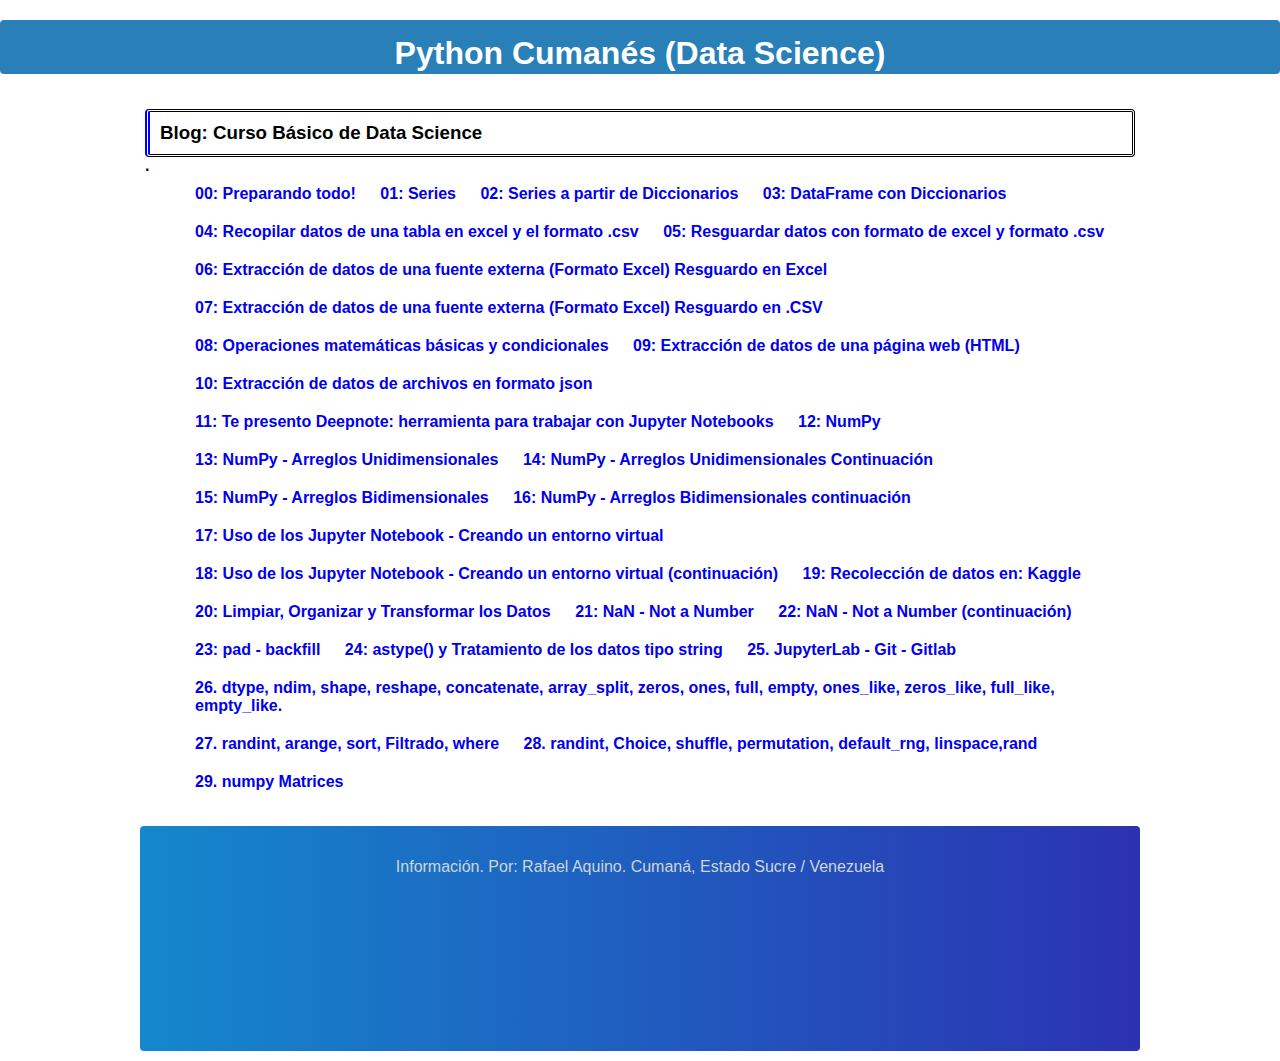
<file: datascience.html>
<!DOCTYPE html>
<html lang="es">
<head>
	<meta charset="utf-8">
	<meta name="viewport" content="width=device-width, initial-scale=1.0">
	<link rel="stylesheet" type="text/css" href="style.css">
	<title>Python Cumanes / Data Science</title>
</head>
<body>

	<header>
		<h1>Python Cumanés (Data Science)</h1>
	</header>
<div class="container">	

<!-- <div class="caja">
<h3> Aplicaciones Python</h3>	
<b>.</b><br> -->

<div class="caja">
	<h3>Blog: Curso Básico de Data Science</h3>	
	<b>.</b><br>
<!-- <p> -->
<div class="lista">
<ul>
	<li>
		<a href="https://peakd.com/hive-154226/@rafaelaquino/data-science-n000-preparando-todo" target="_blank">00: Preparando todo!</a>
	</li>
	<li>
		<a href="https://peakd.com/hive-154226/@rafaelaquino/data-science-n001-series" target="_blank">01: Series</a>
	</li>
	<li>
		<a href="https://peakd.com/hive-154226/@rafaelaquino/data-science-n002-series-a-partir-de-diccionarios" target="_blank">02: Series a partir de Diccionarios</a>
	</li>
	<li>
		<a href="https://peakd.com/hive-154226/@rafaelaquino/data-science-n003-dataframe-con-diccionarios" target="_blank">03: DataFrame con Diccionarios</a>
	</li>
	<li>
		<a href="https://peakd.com/hive-154226/@rafaelaquino/data-science-n004-recopilar-datos-de-una-tabla-en-excel-y-el-formato-csv" target="_blank">04: Recopilar datos de una tabla en excel y el formato .csv</a>
	</li>
	<li>
		<a href="https://peakd.com/hive-154226/@rafaelaquino/data-science-n005-resguardar-datos-con-formato-de-excel-y-formato-csv" target="_blank">05: Resguardar datos con formato de excel y formato .csv</a>
	</li>
	<li>
		<a href="https://peakd.com/hive-154226/@rafaelaquino/data-science-n006-extraccion-de-datos-de-una-fuente-externa-formato-excel-resguardo-en-excel" target="_blank">06: Extracción de datos de una fuente externa (Formato Excel) Resguardo en Excel</a>
	</li>
	<li>
		<a href="https://peakd.com/hive-154226/@rafaelaquino/data-science-n007-extraccion-de-datos-de-una-fuente-externa-formato-excel-resguardo-en-csv" target="_blank">07: Extracción de datos de una fuente externa (Formato Excel) Resguardo en .CSV</a>
	</li>
	<li>
		<a href="https://peakd.com/hive-154226/@rafaelaquino/data-science-n008-operaciones-matematicas-basicas-y-condicionales" target="_blank">08: Operaciones matemáticas básicas y condicionales</a>
	</li>
	<li>
		<a href="https://peakd.com/hive-154226/@rafaelaquino/data-science-n009-extraccion-de-datos-de-una-pagina-web-html" target="_blank">09: Extracción de datos de una página web (HTML)</a>
	</li>
	<li>
		<a href="https://peakd.com/hive-154226/@rafaelaquino/data-science-n010-extraccion-de-datos-de-archivos-en-formato-json" target="_blank">10: Extracción de datos de archivos en formato json</a>
	</li>
	<li>
		<a href="https://peakd.com/hive-154226/@rafaelaquino/data-science-n011-te-presento-deepnote-herramienta-para-trabajar-con-jupyter-notebooks" target="_blank">11: Te presento Deepnote: herramienta para trabajar con Jupyter Notebooks</a>
	</li>
	<li>
		<a href="https://peakd.com/hive-154226/@rafaelaquino/data-science-n012-numpy" target="_blank">12: NumPy</a>
	</li>
	<li>
		<a href="https://peakd.com/hive-154226/@rafaelaquino/data-science-n013-numpy-arreglos-unidimensionales" target="_blank">13: NumPy - Arreglos Unidimensionales </a>
	</li>
	<li>
		<a href="https://peakd.com/hive-154226/@rafaelaquino/data-science-n014-numpy-arreglos-unidimensionales-continuacion" target="_blank">14: NumPy - Arreglos Unidimensionales Continuación</a>
	</li>
	<li>
		<a href="https://peakd.com/hive-154226/@rafaelaquino/data-science-n015-numpy-arreglos-bidimensionales" target="_blank">15: NumPy - Arreglos Bidimensionales
		</a>
	</li>
	<li>
		<a href="https://peakd.com/hive-154226/@rafaelaquino/data-science-n016-numpy-arreglos-bidimensionales-continuacion" target="_blank">16: NumPy - Arreglos Bidimensionales continuación</a>
	</li>
	<li>
		<a href="https://peakd.com/hive-154226/@rafaelaquino/data-science-n017-uso-de-los-jupyter-notebook-creando-un-entorno-virtual" target="_blank">17: Uso de los Jupyter Notebook - Creando un entorno virtual</a>
	</li>
	<li>
		<a href="https://peakd.com/hive-154226/@rafaelaquino/data-science-n018-uso-de-los-jupyter-notebook-creando-un-entorno-virtual-continuacion" target="_blank">18: Uso de los Jupyter Notebook - Creando un entorno virtual (continuación)</a>
	</li>
	<li>
		<a href="https://peakd.com/hive-154226/@rafaelaquino/data-science-n019-recoleccion-de-datos-en-kaggle" target="_blank">19: Recolección de datos en: Kaggle</a>
	</li>
	<li>
		<a href="https://peakd.com/hive-154226/@rafaelaquino/data-science-n020-limpiar-organizar-y-transformar-los-datos" target="_blank">20: Limpiar, Organizar y Transformar los Datos </a>
	</li>
	<li>
		<a href="https://peakd.com/hive-154226/@rafaelaquino/data-science-n021-nan-not-a-number" target="_blank">21: NaN - Not a Number</a>
	</li>
	<li>
		<a href="https://peakd.com/hive-154226/@rafaelaquino/data-science-n022-nan-not-a-number-continuacion" target="_blank">22: NaN - Not a Number (continuación) </a>
	</li>
	<li>
		<a href="https://peakd.com/hive-154226/@rafaelaquino/data-science-n023-pad-backfill" target="_blank">23: pad - backfill </a>
	</li>
	<li>
		<a href="https://peakd.com/hive-154226/@rafaelaquino/data-science-n024-astype-y-tratamiento-de-los-datos-tipo-string" target="_blank">24:  astype() y Tratamiento de los datos tipo string</a>
	</li>
	<li>
		<a href="https://peakd.com/hive-154226/@rafaelaquino/data-science-n025-jupyterlab-git-gitlab" target="_blank">25. JupyterLab - Git - Gitlab</a>
	</li>
	<li>
		<a href="https://peakd.com/hive-154226/@rafaelaquino/data-science-n025-dtype-ndim-shape-reshape-concatenate-arraysplit-zeros-ones-full-empty-oneslike-zeroslike-fulllike-emptyl" target="_blank">26. dtype, ndim, shape, reshape, concatenate, array_split, zeros, ones, full, empty, ones_like, zeros_like, full_like, empty_like. </a>
	</li>
	<li>
		<a href="https://peakd.com/hive-154226/@rafaelaquino/data-science-n027-randint-arange-sort-filtrado-where" target="_blank">27. randint, arange, sort, Filtrado, where</a>
	</li>
	<li>
		<a href="https://peakd.com/hive-154226/@rafaelaquino/data-science-n028-randint-choice-shuffle-permutation-defaultrng-linspacerand" target="_blank">28. randint, Choice, shuffle, permutation, default_rng, linspace,rand</a>
	</li>
	<li>
		<a href="https://peakd.com/hive-154226/@rafaelaquino/data-science-n029-numpy-matrices" target="_blank">29. numpy Matrices</a>
	</li>
</ul>
</div>
</div>
<footer>
	<p>Información. Por: Rafael Aquino. Cumaná, Estado Sucre / Venezuela </P>
</footer>
</div>
</body>
</html>
</file>
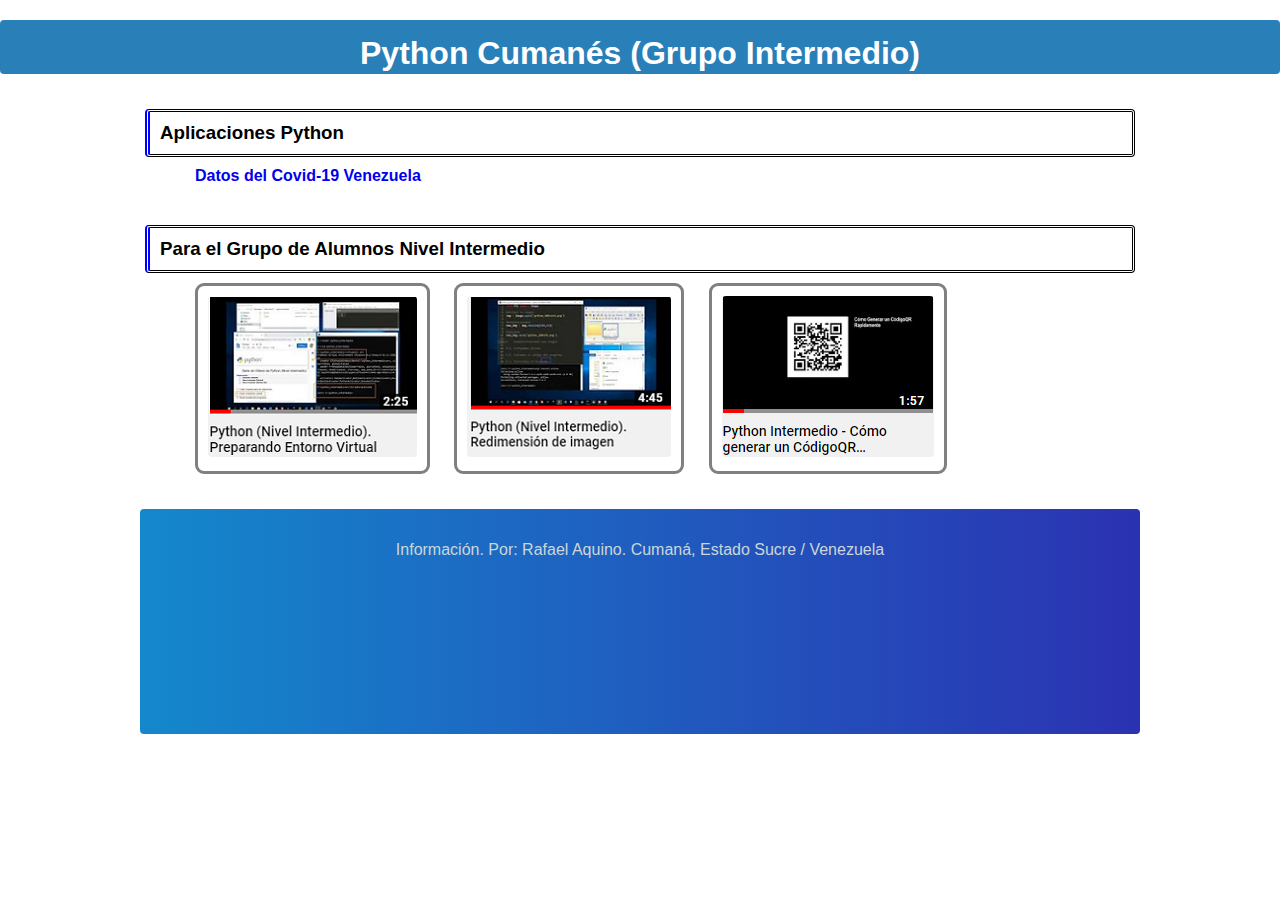
<file: grupo.html>
<!DOCTYPE html>
<html lang="es">
<head>
	<meta charset="utf-8">
	<meta name="viewport" content="width=device-width, initial-scale=1.0">
	<link rel="stylesheet" type="text/css" href="style.css">
	<title>Python Cumanes</title>
</head>
<body>

	<header>
		<h1> Python Cumanés (Grupo Intermedio)</h1>
	</header>
<div class="container">	

<!-- <div class="caja">
<h3> Aplicaciones Python</h3>	
<b>.</b><br> -->

<div class="caja">
	<h3> Aplicaciones Python</h3>	
	<div class="lista">
	<ul>
		<li>
			<a href="https://hive.blog/hive-148441/@rafaelaquino/aplicaciones-python-n001-datos-del-covid-19-venezuela" target="_blank">Datos del Covid-19 Venezuela</a>
		</li>
	</ul>
 	</div>
 </div>

<div class="caja">
	<h3> Para el Grupo de Alumnos Nivel Intermedio</h3>	
	<!-- <div style="background-color: grey;padding:15px "> -->
	<ul>
		<li>
			<a href="https://www.youtube.com/watch?v=T_iU5VJZw14" target="_blank">
				<img src="images\202004_inter_01.png">
			</a>
		</li>
		<li>
			<a href="https://www.youtube.com/watch?v=h9sR696Of-o" target="_blank">
				<img src="images\202004_inter_02.png">
			</a>
		</li>
		<li>
			<a href="https://youtu.be/4RSRJy_Pn2E" target="_blank">
				<img src="images\202004_inter_03.png">
			</a>
		</li>
	</ul>
	<!-- </div> -->
</div>
<footer>
	<p>Información. Por: Rafael Aquino. Cumaná, Estado Sucre / Venezuela </P>
</footer>
</div>
</body>
</html>
</file>
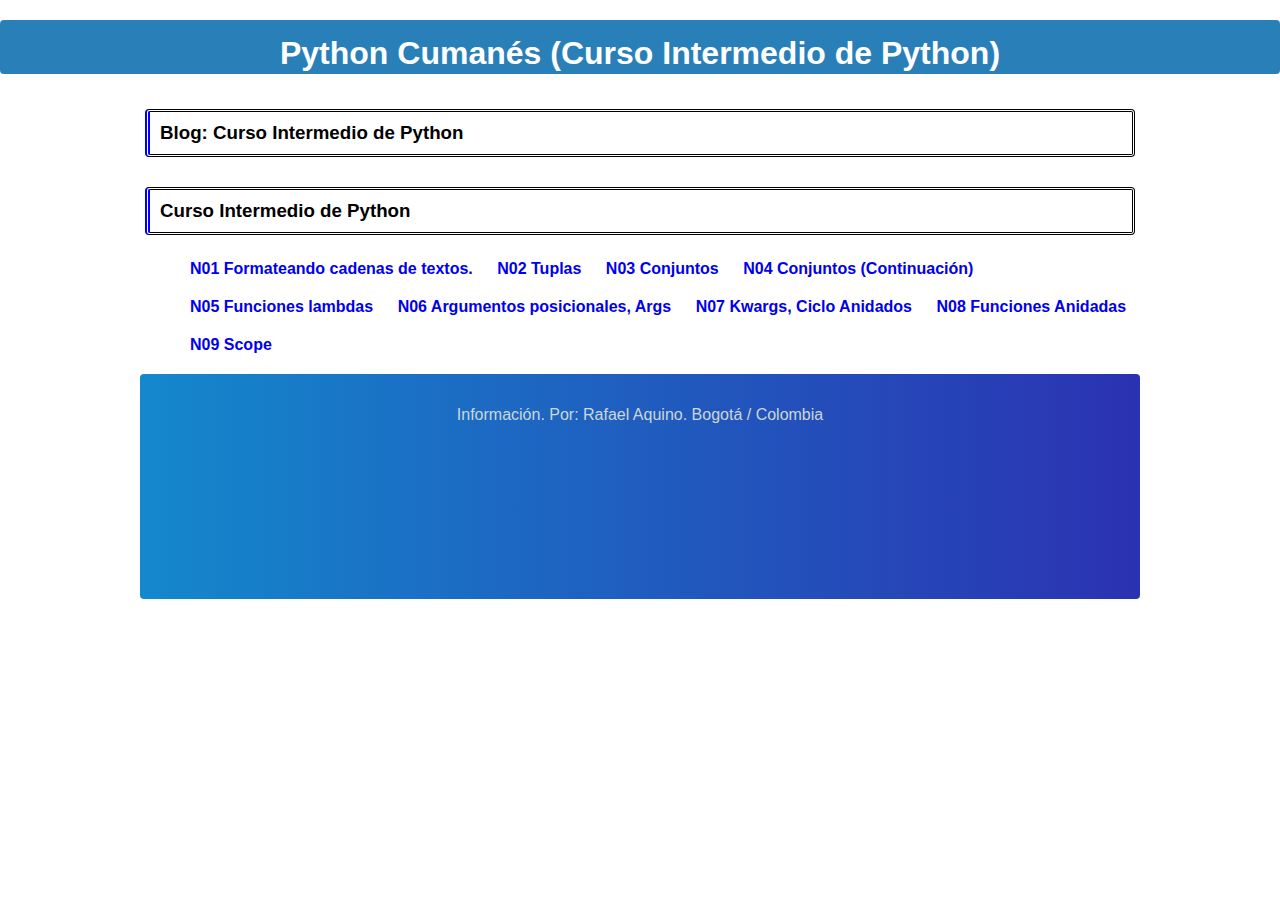
<file: intermediopython.html>
<!DOCTYPE html>
<html lang="es">
<head>
	<meta charset="utf-8">
	<meta name="viewport" content="width=device-width, initial-scale=1.0">
	<link rel="stylesheet" type="text/css" href="style.css">
	<title>Python Cumanes / Python Intermedio</title>
</head>
<body>

	<header>
		<h1>Python Cumanés (Curso Intermedio de Python)</h1>
	</header>
<div class="container">	

<!-- <div class="caja">
<h3> Aplicaciones Python</h3>	
<b>.</b><br> -->

<div class="caja">
	<h3>Blog: Curso Intermedio de Python</h3>	
	<!-- <b>.</b><br> -->
</div>
<!-- <p> -->
<div class="lista">
<div class="caja">
	<h3>Curso Intermedio de Python</h3>	
	<!-- <b>.</b><br> -->
</div>
<ul>
	<li>
		<a href="https://peakd.com/hive-154226/@rafaelaquino/curso-intermedio-de-python-n01-formateando-cadenas-de-textos" target="_blank">N01 Formateando cadenas de textos.</a>
	</li>
	<li>
		<a href="https://peakd.com/hive-154226/@rafaelaquino/curso-intermedio-de-python-n02-tuplas" target="_blank">N02 Tuplas</a>
	</li>
	<li>
		<a href="https://peakd.com/hive-154226/@rafaelaquino/curso-intermedio-de-python-n03-conjuntos" target="_blank">N03 Conjuntos</a>
	</li>
	<li>
		<a href="https://peakd.com/hive-154226/@rafaelaquino/curso-intermedio-de-python-n04-conjuntos-continuacion" target="_blank">N04 Conjuntos (Continuación)</a>
	</li>
	<li>
		<a href="https://peakd.com/hive-154226/@rafaelaquino/curso-intermedio-de-python-n05-funciones-lambdas" target="_blank">N05  Funciones lambdas</a>
	</li>
	<li>
		<a href="https://peakd.com/hive-154226/@rafaelaquino/curso-intermedio-de-python-n06-argumentos-posicionales-args" target="_blank">N06 Argumentos posicionales, Args</a>
	</li>
	<li>
		<a href="https://peakd.com/hive-154226/@rafaelaquino/curso-intermedio-de-python-n07-kwargs-ciclo-anidados" target="_blank">N07 Kwargs, Ciclo Anidados </a>
	</li>
	<li>
		<a href="https://peakd.com/hive-154226/@rafaelaquino/curso-intermedio-de-python-n08-funciones-anidadas" target="_blank">N08 Funciones Anidadas</a>
	</li>
	<li>
		<a href="https://peakd.com/hive-154226/@rafaelaquino/curso-intermedio-de-python-n09-scope" target="_blank">N09 Scope</a>
	</li>
	
</ul>

<footer>
	<p>Información. Por: Rafael Aquino. Bogotá / Colombia </P>
</footer>
</div>
</body>
</html>
</file>
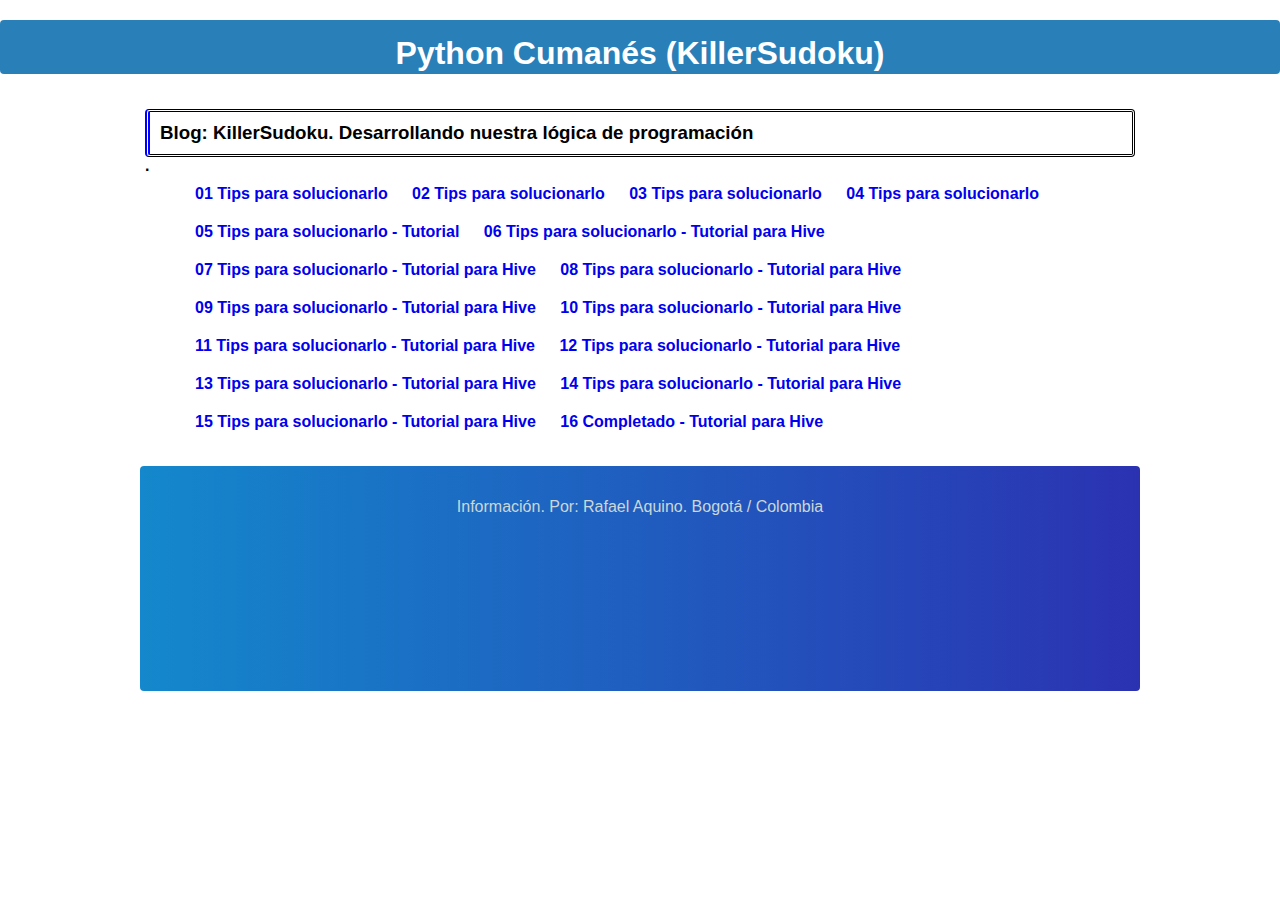
<file: killersudoku.html>
<!DOCTYPE html>
<html lang="es">
<head>
	<meta charset="utf-8">
	<meta name="viewport" content="width=device-width, initial-scale=1.0">
	<link rel="stylesheet" type="text/css" href="style.css">
	<title>Python Cumanes / Resoviendo el KillerSudoku</title>
</head>
<body>

	<header>
		<h1>Python Cumanés (KillerSudoku)</h1>
	</header>
<div class="container">	

<!-- <div class="caja">
<h3> Aplicaciones Python</h3>	
<b>.</b><br> -->

<div class="caja">
	<h3>Blog: KillerSudoku. Desarrollando nuestra lógica de programación</h3>	
	<b>.</b><br>
<!-- <p> -->
<div class="lista">
<ul>
	<li>
        <!--  -->
		<a href="https://peakd.com/spanish/@rafaelaquino/killersudoku01-tips-para-solucionarlo" target="_blank">01 Tips para solucionarlo</a>
	</li>
	<li>
        <!--  -->
		<a href="https://peakd.com/spanish/@rafaelaquino/killersudoku02-tips-para-solucionarlo" target="_blank">02 Tips para solucionarlo</a>
	</li>
	<li>
        <!--  -->
		<a href="https://peakd.com/killersudoku/@rafaelaquino/killersudoku03-tips-para-solucionarlo" target="_blank">03 Tips para solucionarlo</a>
	</li>
	<li>
        <!--  -->
		<a href="https://peakd.com/spanish/@rafaelaquino/killersudoku04-tips-para-solucionarlo" target="_blank">04 Tips para solucionarlo </a>
	</li>
	<li>
        <!--  -->
		<a href="https://peakd.com/spanish/@rafaelaquino/killersudoku05-tips-para-solucionarlo-tutorial" target="_blank"> 05 Tips para solucionarlo - Tutorial </a>
	</li>
	<li>
        <!--  -->
		<a href="https://peakd.com/hive-148441/@rafaelaquino/killersudoku06-tips-para-solucionarlo-tutorial-para-hive" target="_blank"> 06 Tips para solucionarlo - Tutorial para Hive  </a>
	</li>
	<li>
        <!--  -->
		<a href="https://peakd.com/hive-148441/@rafaelaquino/killersudoku07-tips-para-solucionarlo-tutorial-para-hive" target="_blank"> 07 Tips para solucionarlo - Tutorial para Hive </a>
	</li>
	<li>
        <!--  -->
		<a href="https://peakd.com/hive-148441/@rafaelaquino/killersudoku08-tips-para-solucionarlo-tutorial-para-hive" target="_blank"> 08 Tips para solucionarlo - Tutorial para Hive </a>
	</li>
	<li>
        <!--  -->
		<a href="https://peakd.com/hive-148441/@rafaelaquino/killersudoku09-tips-para-solucionarlo-tutorial-para-hive" target="_blank"> 09 Tips para solucionarlo - Tutorial para Hive </a>
	</li>
	<li>
        <!--  -->
		<a href="https://peakd.com/hive-148441/@rafaelaquino/killersudoku10-tips-para-solucionarlo-tutorial-para-hive" target="_blank"> 10 Tips para solucionarlo - Tutorial para Hive </a>
	</li>
	<li>
        <!--  -->
		<a href="https://peakd.com/hive-148441/@rafaelaquino/killersudoku11-tips-para-solucionarlo-tutorial-para-hive" target="_blank"> 11 Tips para solucionarlo - Tutorial para Hive </a>
	</li>
	<li>
        <!--  -->
		<a href="https://peakd.com/hive-148441/@rafaelaquino/killersudoku12-tips-para-solucionarlo-tutorial-para-hive" target="_blank"> 12 Tips para solucionarlo - Tutorial para Hive </a>
	</li>
	<li>
        <!--  -->
		<a href="https://peakd.com/hive-148441/@rafaelaquino/killersudoku13-tips-para-solucionarlo-tutorial-para-hive" target="_blank"> 13 Tips para solucionarlo - Tutorial para Hive </a>
	</li>
	<li>
        <!--  -->
		<a href="https://peakd.com/hive-148441/@rafaelaquino/killersudoku14-tips-para-solucionarlo-tutorial-para-hive" target="_blank"> 14 Tips para solucionarlo - Tutorial para Hive</a>
	</li>
	<li>
        <!--  -->
		<a href="https://peakd.com/hive-148441/@rafaelaquino/killersudoku15-tips-para-solucionarlo-tutorial-para-hive" target="_blank"> 15 Tips para solucionarlo - Tutorial para Hive</a>
	</li>
	<li>
        <!-- Sep 14, 2020 -->
		<a href="https://peakd.com/hive-148441/@rafaelaquino/killersudoku16-completado-tutorial-para-hive" target="_blank"> 16 Completado - Tutorial para Hive</a>
	</li>

	
</ul>
</div>
</div>
<footer>
	<p>Información. Por: Rafael Aquino. Bogotá / Colombia </P>
</footer>
</div>
</body>
</html>
</file>
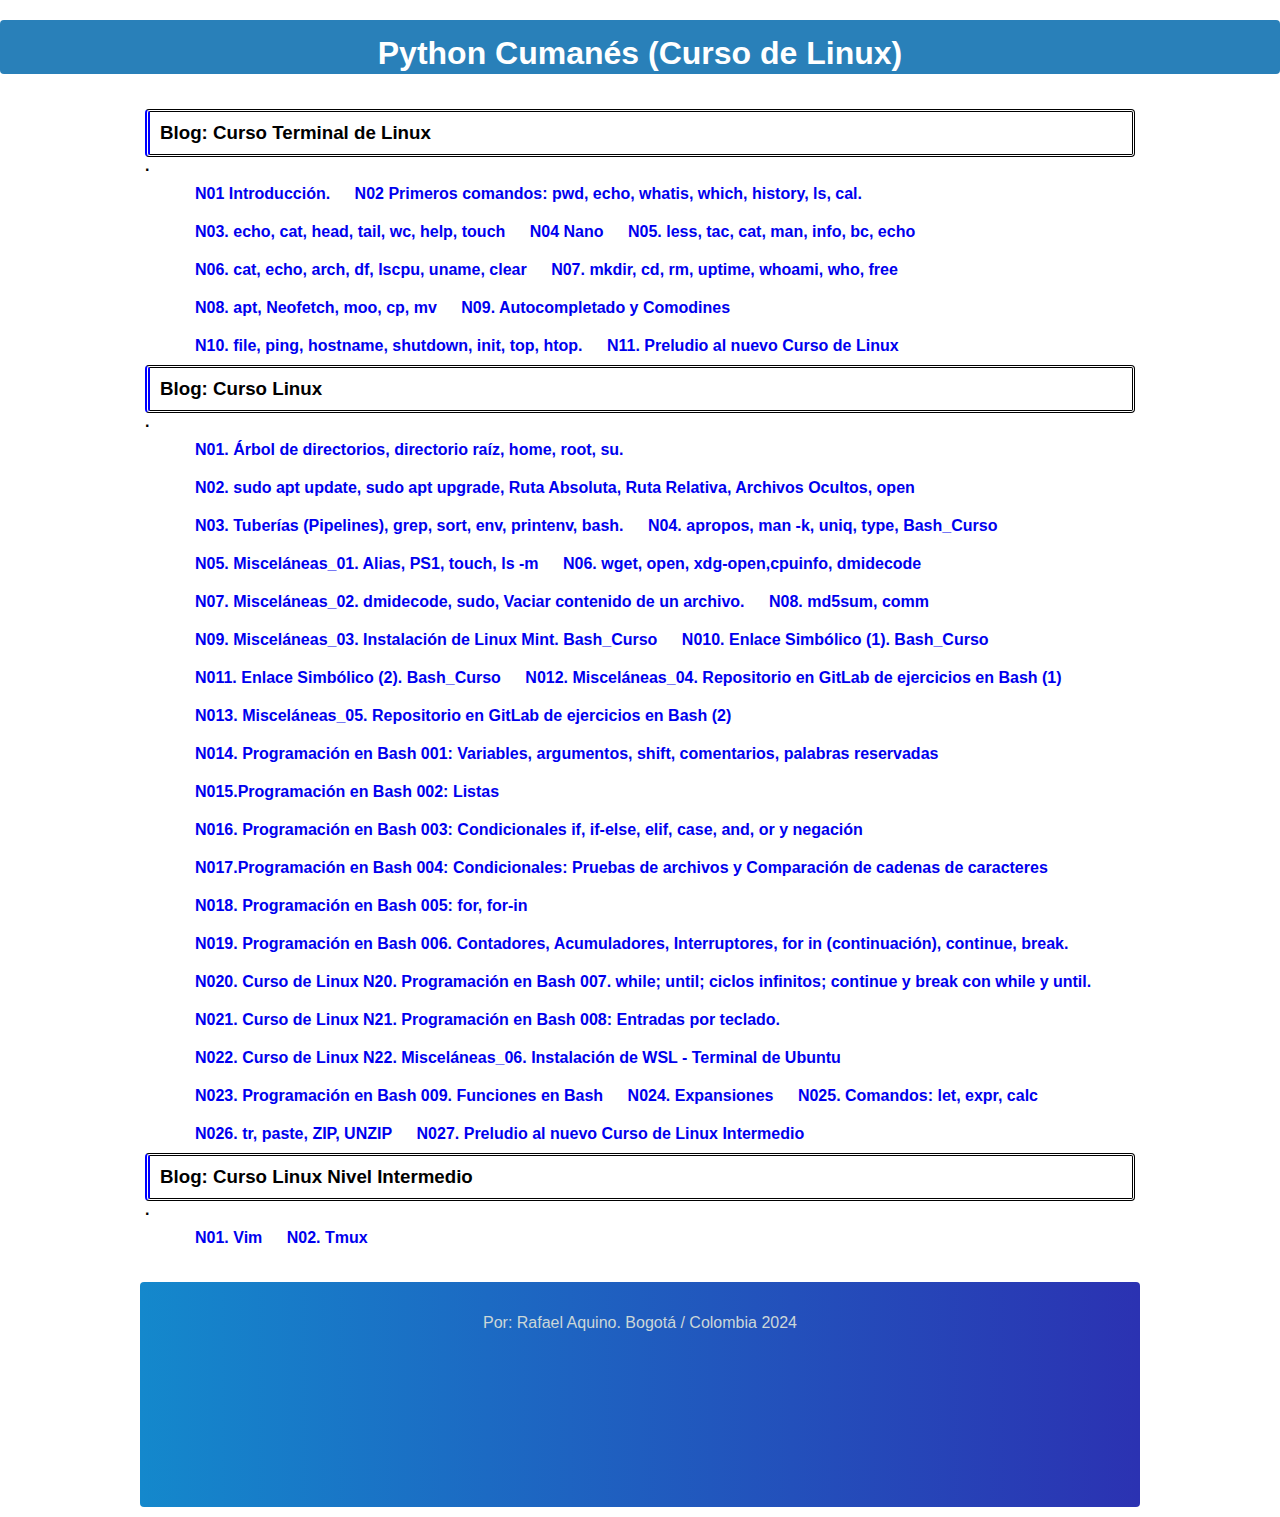
<file: linux.html>
<!DOCTYPE html>
<html lang="es">
<head>
	<meta charset="utf-8">
	<meta name="viewport" content="width=device-width, initial-scale=1.0">
	<link rel="stylesheet" type="text/css" href="style.css">
	<title>Python Cumanes / Linux</title>
</head>
<body>

	<header>
		<h1>Python Cumanés (Curso de Linux)</h1>
	</header>
<div class="container">	

<!-- <div class="caja">
<h3> Aplicaciones Python</h3>	
<b>.</b><br> -->

<div class="caja">
	<h3>Blog: Curso Terminal de Linux</h3>	
	<b>.</b><br>
<!-- <p> -->
        <div class="lista">
        <ul>
            <li>
                <a href="https://peakd.com/hive-154226/@rafaelaquino/curso-terminal-de-linux-n01-introduccion" target="_blank">N01 Introducción.</a>
            </li>
            <li>
                <a href="https://peakd.com/hive-154226/@rafaelaquino/curso-terminal-de-linux-n02-primeros-comandos" target="_blank">N02 Primeros comandos: pwd, echo, whatis, which, history, ls, cal.</a>
            </li>
            <li>
                <a href="https://peakd.com/hive-154226/@rafaelaquino/curso-terminal-de-linux-n03-echo-cat-head-tail-wc-help-touch" target="_blank">N03. echo, cat, head, tail, wc, help, touch</a>
            </li>
            <li>
                <a href="https://peakd.com/hive-154226/@rafaelaquino/curso-terminal-de-linux-n04-nano" target="_blank">N04 Nano</a>
            </li>
            <li>
                <a href="https://peakd.com/hive-154226/@rafaelaquino/curso-terminal-de-linux-n05-less-tac-cat-man-info-bc-echo" target="_blank">N05. less, tac, cat, man, info, bc, echo</a>
            </li>
            <li>
                <a href="https://peakd.com/hive-154226/@rafaelaquino/curso-terminal-de-linux-n06-cat-echo-arch-df-lscpu-uname-clear" target="_blank">N06. cat, echo, arch, df, lscpu, uname, clear</a>
            </li>
            <li>
                <a href="https://peakd.com/hive-154226/@rafaelaquino/curso-terminal-de-linux-n07-mkdir-cd-rm-uptime-whoami-who-free" target="_blank">N07. mkdir, cd, rm, uptime, whoami, who, free</a>
            </li>
            <li>
                <a href="https://peakd.com/hive-154226/@rafaelaquino/curso-terminal-de-linux-n07-apt-neofetch-moo-cp-mv" target="_blank">N08. apt, Neofetch, moo, cp, mv</a>
            </li>
            <li>
                <a href="https://peakd.com/hive-154226/@rafaelaquino/curso-terminal-de-linux-n09-autocompletado-y-comodines" target="_blank">N09. Autocompletado y Comodines</a>
            </li>
            <li>
                <a href="https://peakd.com/hive-154226/@rafaelaquino/curso-terminal-de-linux-n10-file-ping-hostname-shutdown-init-top-htop" target="_blank">N10. file, ping, hostname, shutdown, init, top, htop.</a>
            </li>
            <li>
                <a href="https://peakd.com/hive-154226/@rafaelaquino/curso-terminal-de-linux-n11-preludio-al-nuevo-curso-de-linux" target="_blank">N11. Preludio al nuevo Curso de Linux </a>
            </li>

        </ul>
        </div>
    <h3>Blog: Curso Linux</h3>	
	<b>.</b><br>
<!-- XXXX -->
    <div class="lista">
        <ul>
            <li>
                <a href="https://peakd.com/hive-154226/@rafaelaquino/curso-de-linux-n01-arbol-de-directorios-directorio-raiz-home-root-su" target="_blank">N01. Árbol de directorios, directorio raíz, home, root, su.</a>
            </li>
            <li>
                <a href="https://peakd.com/hive-154226/@rafaelaquino/curso-de-linux-n02-sudo-apt-update-sudo-apt-upgrade-ruta-absoluta-ruta-relativa-archivos-ocultos-open" target="_blank">N02. sudo apt update, sudo apt upgrade, Ruta Absoluta, Ruta Relativa, Archivos Ocultos, open</a>
            </li>
            <li>
                <a href="https://peakd.com/hive-154226/@rafaelaquino/curso-de-linux-n03-tuberias-pipelines-grep-sort-env-printenv-bash" target="_blank">N03. Tuberías (Pipelines), grep, sort, env, printenv, bash. </a>
            </li>
            <li>
                <a href="https://peakd.com/hive-154226/@rafaelaquino/curso-de-linux-n04-apropos-man-k-uniq-type-bashcurso02" target="_blank">N04. apropos, man -k, uniq, type, Bash_Curso</a>
            </li>
            <li>
                <a href="https://peakd.com/hive-154226/@rafaelaquino/curso-de-linux-n05-miscelaneas01-alias-ps1-touch-ls-m" target="_blank">N05. Misceláneas_01. Alias, PS1, touch, ls -m</a>
            </li>
            <li>
                <a href="https://peakd.com/hive-154226/@rafaelaquino/curso-de-linux-n06-wget-open-xdg-opencpuinfo-dmidecode" target="_blank">N06. wget, open, xdg-open,cpuinfo, dmidecode</a>
            </li>
            <li>
                <a href="https://peakd.com/hive-154226/@rafaelaquino/curso-de-linux-n07-miscelaneas02-dmidecode-sudo-vaciar-contenido-de-un-archivo" target="_blank">N07. Misceláneas_02. dmidecode, sudo, Vaciar contenido de un archivo.</a>
            </li>
            <li>
                <a href="https://peakd.com/hive-154226/@rafaelaquino/curso-de-linux-n08-md5sum-comm" target="_blank">N08. md5sum, comm </a>
            </li>
            <li>
                <a href="https://peakd.com/hive-154226/@rafaelaquino/curso-de-linux-n09-miscelaneas03-instalacion-de-mint-bashcurso" target="_blank">N09. Misceláneas_03. Instalación de Linux Mint. Bash_Curso</a>
            </li>
            <li>
                <a href="https://peakd.com/hive-154226/@rafaelaquino/curso-de-linux-n10-enlace-simbolico-1-bashcurso" target="_blank">N010. Enlace Simbólico (1). Bash_Curso </a>
            </li>
            <li>
                <a href="https://peakd.com/hive-154226/@rafaelaquino/curso-de-linux-n11-enlace-simbolico-2-bashcurso" target="_blank">N011. Enlace Simbólico (2). Bash_Curso </a>
            </li>
            <li>
                <a href="https://peakd.com/hive-154226/@rafaelaquino/curso-de-linux-n12-miscelaneas04-repositorio-en-gitlab-de-ejercicios-en-bash-1" target="_blank">N012.  Misceláneas_04. Repositorio en GitLab de ejercicios en Bash (1)</a>
            </li>
            <li>
                <a href="https://peakd.com/hive-154226/@rafaelaquino/curso-de-linux-n13-miscelaneas05-repositorio-en-gitlab-de-ejercicios-en-bash-2" target="_blank">N013. Misceláneas_05. Repositorio en GitLab de ejercicios en Bash (2) </a>
            </li>
            <li>
                <a href="https://peakd.com/hive-154226/@rafaelaquino/curso-de-linux-n14-programacion-en-bash-001-variables-argumentos-shift-comentarios-palabras-reservadas" target="_blank">N014. Programación en Bash 001: Variables, argumentos, shift, comentarios, palabras reservadas </a>
            </li>
            <li>
                <a href="https://peakd.com/hive-154226/@rafaelaquino/curso-de-linux-n15-programacion-en-bash-002-listas" target="_blank">N015.Programación en Bash 002: Listas </a>
            </li>
            <li>
                <a href="https://peakd.com/hive-154226/@rafaelaquino/curso-de-linux-n16-programacion-en-bash-003-condicionales-if-if-else-elif-case-and-or-y-negacion" target="_blank">N016. Programación en Bash 003: Condicionales if, if-else, elif, case, and, or y negación </a>
            </li>
            <li>
                <a href="https://peakd.com/hive-154226/@rafaelaquino/curso-de-linux-n17-programacion-en-bash-004-condicionales-pruebas-de-archivos-y-comparacion-de-cadenas-de-caracteres" target="_blank">N017.Programación en Bash 004: Condicionales: Pruebas de archivos y Comparación de cadenas de caracteres </a>
            </li>
            <li>
                <a href="https://peakd.com/hive-154226/@rafaelaquino/curso-de-linux-n18-programacion-en-bash-005-for-for-in" target="_blank">N018. Programación en Bash 005: for, for-in </a>
            </li>
            <li>
                <a href="https://peakd.com/hive-154226/@rafaelaquino/curso-de-linux-n19-programacion-en-bash-006-contadores-acumuladores-interruptores-for-in-continuacion-continue-break" target="_blank">N019. Programación en Bash 006. Contadores, Acumuladores, Interruptores, for in (continuación), continue, break. </a>
            </li>
            <li>
                <a href="https://peakd.com/hive-154226/@rafaelaquino/curso-de-linux-n20-while-until-ciclos-infinitos-continue-y-break-con-while-y-until" target="_blank">N020. Curso de Linux N20. Programación en Bash 007. while; until; ciclos infinitos; continue y break con while y until. </a>
            </li>
            <li>
                <a href="https://peakd.com/hive-154226/@rafaelaquino/curso-de-linux-n21-programacion-en-bash-008-entradas-por-teclado" target="_blank">N021. Curso de Linux N21. Programación en Bash 008: Entradas por teclado.</a>
            </li>
            <li>
                <a href="https://peakd.com/hive-154226/@rafaelaquino/curso-de-linux-n22-miscelaneas06-instalacion-de-wsl" target="_blank">N022. Curso de Linux N22. Misceláneas_06. Instalación de WSL - Terminal de Ubuntu</a>
            </li>
            <li>
                <a href="https://peakd.com/hive-154226/@rafaelaquino/curso-de-linux-n23-programacion-en-bash-009-funciones-en-bash" target="_blank">N023. Programación en Bash 009. Funciones en Bash</a>
            </li>
            <li>
                <a href="https://peakd.com/hive-154226/@rafaelaquino/curso-de-linux-n24-expansiones" target="_blank">N024. Expansiones </a>
            </li>
            <li>
                <a href="https://peakd.com/hive-154226/@rafaelaquino/curso-de-linux-n25-comandos-let-expr-calc" target="_blank">N025. Comandos: let, expr, calc </a>
            </li>
            <li>
                <a href="https://peakd.com/hive-154226/@rafaelaquino/curso-de-linux-n26-tr-paste-zip-unzip" target="_blank">N026. tr, paste, ZIP, UNZIP </a>
            </li>
            <li>
                <a href="https://peakd.com/hive-154226/@rafaelaquino/curso-de-linux-n27-preludio-al-nuevo-curso-de-linux-intermedio" target="_blank">N027. Preludio al nuevo Curso de Linux Intermedio</a>
            </li>
        </ul>
        </div>
    <!-- Linux Intermedio -->
    <h3>Blog: Curso Linux Nivel Intermedio</h3>	
	<b>.</b><br>
    <div class="lista">
        <ul>
            <li>
                <a href="https://peakd.com/hive-154226/@rafaelaquino/curso-de-linux-nivel-intermedio-n01-vim" target="_blank">N01. Vim</a>
            </li>
            <li>
                <a href="https://peakd.com/hive-154226/@rafaelaquino/curso-de-linux-nivel-intermedio-n02-tmux" target="_blank">N02. Tmux</a>
            </li>
        </ul>
        </div>

</div>
<footer>
	<p>Por: Rafael Aquino. Bogotá / Colombia 2024</P>
</footer>
</div>
</body>
</html>
</file>
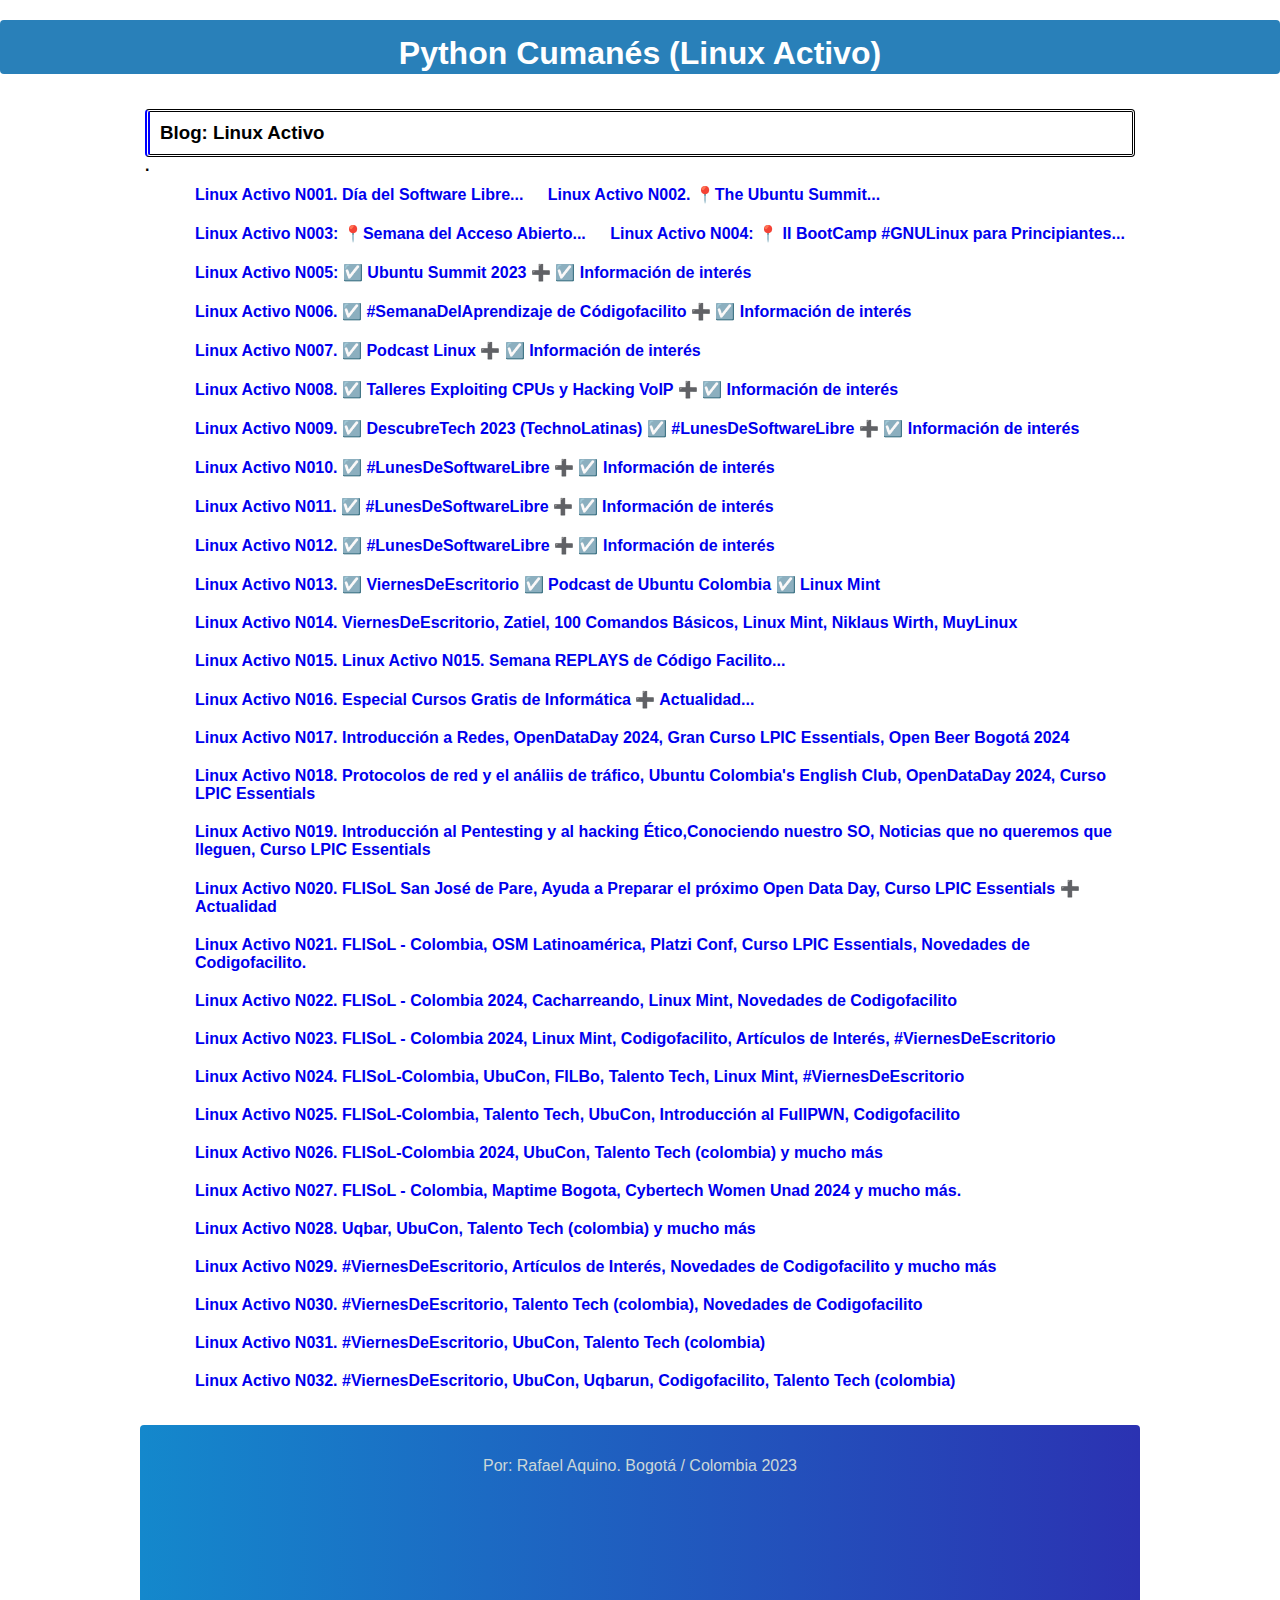
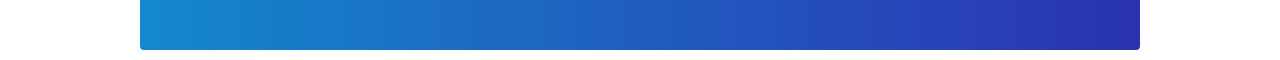
<file: linux_activo.html>
<!DOCTYPE html>
<html lang="es">
<head>
	<meta charset="utf-8">
	<meta name="viewport" content="width=device-width, initial-scale=1.0">
	<link rel="stylesheet" type="text/css" href="style.css">
	<title>Python Cumanes / Linux Activo</title>
</head>
<body>

	<header>
		<h1>Python Cumanés (Linux Activo)</h1>
	</header>
<div class="container">	

<!-- <div class="caja">
<h3> Aplicaciones Python</h3>	
<b>.</b><br> -->

<div class="caja">
    <h3>Blog: Linux Activo</h3>	
	<b>.</b><br>
    <!-- XXXX -->
    <div class="lista">
        <ul>
            <li>
                <a href="https://peakd.com/hive-116823/@rafaelaquino/linux-activo-n001-dia-del-software-libre-ubucon-latinoamerica-2023-raspberry-pi-5-cacharreando" target="_blank">Linux Activo N001. Día del Software Libre...</a>
            </li>
            <li>
                <a href="https://peakd.com/hive-116823/@rafaelaquino/linux-activo-n002-mi-viernesdeescritorio-13102023-charla-tecnicas-de-pentesting-web-the-ubuntu-summitlinux-express-efemerides" target="_blank">Linux Activo N002. 📍The Ubuntu Summit...</a>
            </li>
            <li>
                <a href="https://peakd.com/hive-116823/@rafaelaquino/linux-activo-n003-semana-del-acceso-abierto-invitacion-del-grupo-estudiantil-de-trabajo-en-seguridad-informatica-uqbar-4ta-jorn" target="_blank">Linux Activo N003: 📍Semana del Acceso Abierto...</a>
            </li>
            <li>
                <a href="https://peakd.com/hive-116823/@rafaelaquino/linux-activo-n004-mi-viernesdeescritorio-27102023-ii-bootcamp-gnulinux-para-principiantes-y-mucho-mas" target="_blank">Linux Activo N004: 📍 II BootCamp #GNULinux para Principiantes...</a>
            </li>
            <li>
                <a href="https://peakd.com/hive-116823/@rafaelaquino/linux-activo-n005-ubuntu-summit-2023-informacion-de-interes" target="_blank">Linux Activo N005: ☑️ Ubuntu Summit 2023 ➕ ☑️ Información de interés</a>
            </li>
            <li>
                <a href="https://peakd.com/hive-116823/@rafaelaquino/linux-activo-n006-semanadelaprendizaje-de-codigofacilito-informacion-de-interes" target="_blank">Linux Activo N006. ☑️ #SemanaDelAprendizaje de Códigofacilito ➕ ☑️ Información de interés</a>
            </li>
            <li>
                <a href="https://peakd.com/hive-116823/@rafaelaquino/linux-activo-n007-podcast-linux-informacion-de-interes" target="_blank">Linux Activo N007. ☑️ Podcast Linux ➕ ☑️ Información de interés</a>
            </li>
            <li>
                <a href="https://peakd.com/hive-116823/@rafaelaquino/linux-activo-n008-talleres-exploiting-cpus-y-hacking-voip-informacion-de-interes" target="_blank">Linux Activo N008. ☑️ Talleres Exploiting CPUs y Hacking VoIP ➕ ☑️ Información de interés</a>
            </li>
            <li>
                <a href="https://peakd.com/hive-116823/@rafaelaquino/linux-activo-n009-descubretech-2023-technolatinas-lunesdesoftwarelibre-informacion-de-interes" target="_blank">Linux Activo N009.  ☑️ DescubreTech 2023 (TechnoLatinas) ☑️ #LunesDeSoftwareLibre ➕ ☑️ Información de interés </a>
            </li>
            <li>
                <a href="https://peakd.com/hive-116823/@rafaelaquino/linux-activo-n010-lunesdesoftwarelibre-informacion-de-interes" target="_blank">Linux Activo N010. ☑️ #LunesDeSoftwareLibre ➕ ☑️ Información de interés</a>
            </li>
            <li>
                <a href="https://peakd.com/hive-116823/@rafaelaquino/linux-activo-n011-lunesdesoftwarelibre-informacion-de-interes" target="_blank">Linux Activo N011. ☑️ #LunesDeSoftwareLibre ➕ ☑️ Información de interés </a>
            </li>
            <li>
                <a href="https://peakd.com/hive-116823/@rafaelaquino/linux-activo-n012-lunesdesoftwarelibre-informacion-de-interes" target="_blank">Linux Activo N012. ☑️ #LunesDeSoftwareLibre ➕ ☑️ Información de interés</a>
            </li>
            <li>
                <a href="https://peakd.com/hive-116823/@rafaelaquino/linux-activo-n013-viernesdeescritorio-podcast-de-ubuntu-colombia-linux-mint" target="_blank">Linux Activo N013. ☑️ ViernesDeEscritorio ☑️ Podcast de Ubuntu Colombia ☑️ Linux Mint</a>
            </li>
            <li>
                <a href="https://peakd.com/hive-116823/@rafaelaquino/linux-activo-n014-viernesdeescritorio-zatiel-100-comandos-basicos-linux-mint-niklaus-wirth-muylinux" target="_blank">Linux Activo N014. ViernesDeEscritorio, Zatiel, 100 Comandos Básicos, Linux Mint, Niklaus Wirth, MuyLinux</a>
            </li>
            <li>
                <a href="https://peakd.com/hive-116823/@rafaelaquino/linux-activo-n015-semana-replays-de-codigo-facilito-linux-mint-promocionando-lunesdesoftwarelibre-viernesdeescritorio-y-sabado" target="_blank">Linux Activo N015. Linux Activo N015. Semana REPLAYS de Código Facilito...</a>
            </li>
            <li>
                <a href="https://peakd.com/hive-116823/@rafaelaquino/linux-activo-n016-especial-cursos-gratis-de-informatica-actualidad" target="_blank">Linux Activo N016. Especial Cursos Gratis de Informática ➕ Actualidad...</a>
            </li>
            <li>
                <a href="https://peakd.com/hive-116823/@rafaelaquino/linux-activo-n017-introduccion-a-redes-opendataday-2024-gran-curso-lpic-essentials-open-beer-bogota-2024" target="_blank">Linux Activo N017. Introducción a Redes, OpenDataDay 2024, Gran Curso LPIC Essentials, Open Beer Bogotá 2024 </a>
            </li>
            <li>
                <a href="https://peakd.com/hive-116823/@rafaelaquino/linux-activo-n018-protocolos-de-red-y-el-analiis-de-trafico-ubuntu-colombias-english-club-opendataday-2024-curso-lpic-essentia" target="_blank">Linux Activo N018. Protocolos de red y el análiis de tráfico, Ubuntu Colombia's English Club, OpenDataDay 2024, Curso LPIC Essentials </a>
            </li>
            <li>
                <a href="https://peakd.com/hive-116823/@rafaelaquino/linux-activo-n019introduccion-al-pentesting-y-al-hacking-eticoconociendo-nuestro-so-noticias-que-no-queremos-que-lleguen-curso-" target="_blank">Linux Activo N019. Introducción al Pentesting y al hacking Ético,Conociendo nuestro SO, Noticias que no queremos que lleguen, Curso LPIC Essentials</a>
            </li>
            <li>
                <a href="https://peakd.com/hive-116823/@rafaelaquino/linux-activo-n020-flisol-san-jose-de-pare-ayuda-a-preparar-el-proximo-open-data-day-curso-lpic-essentials-actualidad" target="_blank">Linux Activo N020. FLISoL San José de Pare, Ayuda a Preparar el próximo Open Data Day, Curso LPIC Essentials ➕ Actualidad </a>
            </li>
            <li>
                <a href="https://peakd.com/hive-116823/@rafaelaquino/linux-activo-n021-flisol-colombia-osm-latinoamerica-platzi-conf-curso-lpic-essentials-novedades-de-codigofacilito" target="_blank">Linux Activo N021. FLISoL - Colombia, OSM Latinoamérica, Platzi Conf, Curso LPIC Essentials, Novedades de Codigofacilito.</a>
            </li>
            <li>
                <a href="https://peakd.com/hive-116823/@rafaelaquino/linux-activo-n022-flisol-colombia-2024-cacharreando-linux-mint-novedades-de-codigofacilito" target="_blank">Linux Activo N022. FLISoL - Colombia 2024, Cacharreando, Linux Mint, Novedades de Codigofacilito </a>
            </li>
            <li>
                <a href="https://peakd.com/hive-116823/@rafaelaquino/linux-activo-n023-flisol-colombia-2024-linux-mint-codigofacilito-articulos-de-interes-viernesdeescritorio" target="_blank">Linux Activo N023. FLISoL - Colombia 2024, Linux Mint, Codigofacilito, Artículos de Interés, #ViernesDeEscritorio</a>
            </li>
            <li>
                <a href="https://peakd.com/hive-116823/@rafaelaquino/linux-activo-n024-flisol-colombia-ubucon-filbo-talento-tech-linux-mint-viernesdeescritorio" target="_blank">Linux Activo N024. FLISoL-Colombia, UbuCon, FILBo, Talento Tech, Linux Mint, #ViernesDeEscritorio</a>
            </li>
            <li>
                <a href="https://peakd.com/hive-116823/@rafaelaquino/linux-activo-n025-flisol-colombia-talento-tech-ubucon-introduccion-al-fullpwn-codigofacilito" target="_blank">Linux Activo N025. FLISoL-Colombia, Talento Tech, UbuCon, Introducción al FullPWN, Codigofacilito</a>
            </li>
            <li>
                <a href="https://peakd.com/hive-116823/@rafaelaquino/linux-activo-n026-flisol-colombia-2024-ubucon-talento-tech-colombia-y-mucho-mas" target="_blank">Linux Activo N026. FLISoL-Colombia 2024, UbuCon, Talento Tech (colombia) y mucho más</a>
            </li>
            <li>
                <a href="https://peakd.com/hive-116823/@rafaelaquino/linux-activo-n027-flisol-colombia-maptime-bogota-cybertech-women-unad-2024-y-mucho-mas" target="_blank">Linux Activo N027. FLISoL - Colombia, Maptime Bogota, Cybertech Women Unad 2024 y mucho más.</a>
            </li>
            <li>
                <a href="https://peakd.com/hive-116823/@rafaelaquino/linux-activo-n028-uqbar-ubucon-talento-tech-colombia-y-mucho-mas" target="_blank">Linux Activo N028. Uqbar, UbuCon, Talento Tech (colombia) y mucho más</a>
            </li>
            <li>
                <a href="https://peakd.com/hive-116823/@rafaelaquino/linux-activo-n029-viernesdeescritorio-articulos-de-interes-novedades-de-codigofacilito-y-mucho-mas" target="_blank">Linux Activo N029. #ViernesDeEscritorio, Artículos de Interés, Novedades de Codigofacilito y mucho más</a>
            </li>
            <li>
                <a href="https://peakd.com/hive-116823/@rafaelaquino/linux-activo-n030-viernesdeescritorio-talento-tech-colombia-novedades-de-codigofacilito" target="_blank">Linux Activo N030. #ViernesDeEscritorio, Talento Tech (colombia), Novedades de Codigofacilito</a>
            </li>
            <li>
                <a href="https://peakd.com/hive-116823/@rafaelaquino/linux-activo-n031-viernesdeescritorio-ubucon-talento-tech-colombia" target="_blank">Linux Activo N031. #ViernesDeEscritorio, UbuCon, Talento Tech (colombia)</a>
            </li>
            <li>
                <a href="https://peakd.com/hive-116823/@rafaelaquino/linux-activo-n032-viernesdeescritorio-ubucon-uqbarun-codigofacilito-talento-tech-colombia" target="_blank">Linux Activo N032. #ViernesDeEscritorio, UbuCon, Uqbarun, Codigofacilito, Talento Tech (colombia)</a>
            </li>
        </ul>
        </div>
</div>
<footer>
	<p>Por: Rafael Aquino. Bogotá / Colombia 2023</P>
</footer>
</div>
</body>
</html>
</file>
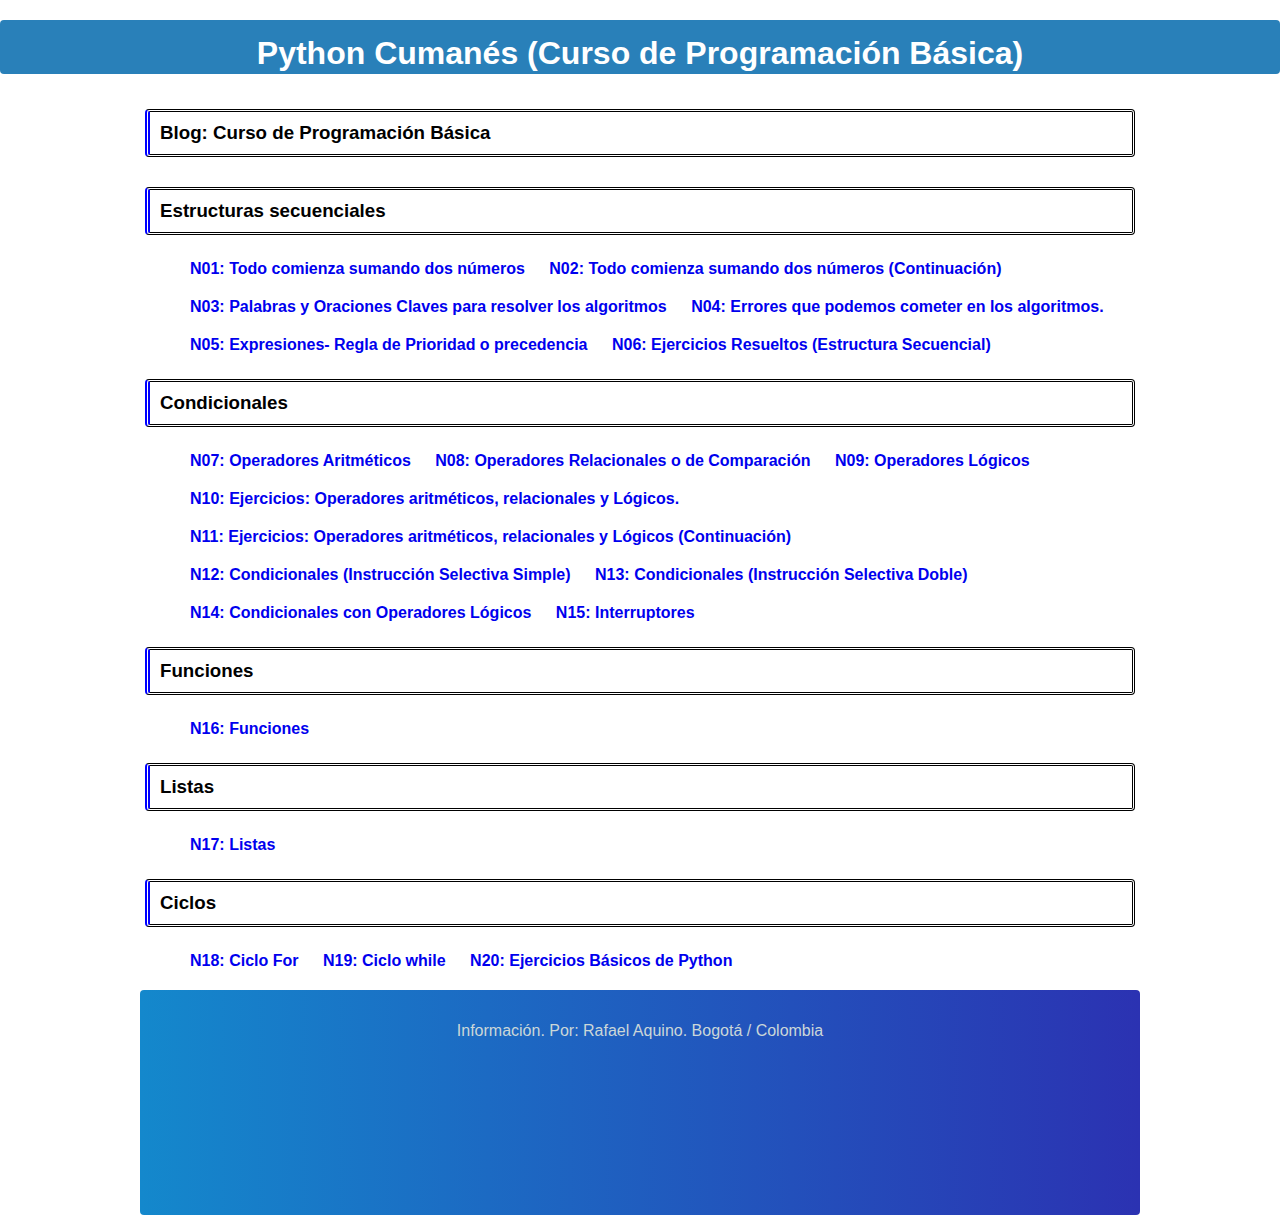
<file: programacionbasica.html>
<!DOCTYPE html>
<html lang="es">
<head>
	<meta charset="utf-8">
	<meta name="viewport" content="width=device-width, initial-scale=1.0">
	<link rel="stylesheet" type="text/css" href="style.css">
	<title>Python Cumanes / Programación Básica</title>
</head>
<body>

	<header>
		<h1>Python Cumanés (Curso de Programación Básica)</h1>
	</header>
<div class="container">	

<!-- <div class="caja">
<h3> Aplicaciones Python</h3>	
<b>.</b><br> -->

<div class="caja">
	<h3>Blog: Curso de Programación Básica</h3>	
	<!-- <b>.</b><br> -->
</div>
<!-- <p> -->
<div class="lista">
<div class="caja">
	<h3>Estructuras secuenciales</h3>	
	<!-- <b>.</b><br> -->
</div>
<ul>
	<li>
		<a href="https://peakd.com/hive-154226/@rafaelaquino/curso-de-programacion-basica-n01-todo-comienza-sumando-dos-numeros" target="_blank"> N01: Todo comienza sumando dos números</a>
	</li>
	<li>
		<a href="https://peakd.com/hive-154226/@rafaelaquino/curso-de-programacion-basica-n02-todo-comienza-sumando-dos-numeros-continuacion" target="_blank">N02: Todo comienza sumando dos números (Continuación)</a>
	</li>
	<li>
		<a href="https://peakd.com/hive-154226/@rafaelaquino/curso-de-programacion-basica-n03-palabras-y-oraciones-claves-para-resolver-los-algoritmos" target="_blank">N03: Palabras y Oraciones Claves para resolver los algoritmos</a>
	</li>
	<li>
		<a href="https://peakd.com/hive-154226/@rafaelaquino/curso-de-programacion-basica-n04-errores-que-podemos-cometer-en-los-algoritmos" target="_blank">N04: Errores que podemos cometer en los algoritmos.</a>
	</li>
	<li>
		<a href="https://peakd.com/hive-154226/@rafaelaquino/curso-de-programacion-basica-n05-expresiones-regla-de-prioridad-o-precedencia" target="_blank">N05: Expresiones- Regla de Prioridad o precedencia</a>
	</li>
	<li>
		<a href="https://peakd.com/hive-154226/@rafaelaquino/curso-de-programacion-basica-n06-6-ejercicios-resueltos-estructura-secuencial" target="_blank">N06: Ejercicios Resueltos (Estructura Secuencial)</a>
	</li>
</ul>
<div class="caja">
	<h3>Condicionales</h3>	
	<!-- <b>.</b><br> -->
</div>

<ul>
	<li>
		<a href="https://peakd.com/hive-154226/@rafaelaquino/curso-de-programacion-basica-n07-operadores-aritmeticos" target="_blank">N07: Operadores Aritméticos</a>
	</li>
	<li>
		<a href="https://peakd.com/hive-154226/@rafaelaquino/curso-de-programacion-basica-n08-operadores-relacionales-o-de-comparacion" target="_blank">N08: Operadores Relacionales o de Comparación</a>
	</li>
	<li>
		<a href="https://peakd.com/hive-154226/@rafaelaquino/curso-de-programacion-basica-n09-operadores-logicos" target="_blank">N09: Operadores Lógicos</a>
	</li>
	<li>
		<a href="https://peakd.com/hive-154226/@rafaelaquino/curso-de-programacion-basica-n10-ejercicios-operadores-aritmeticos-relacionales-y-logicos" target="_blank">N10: Ejercicios: Operadores aritméticos, relacionales y Lógicos.</a>
		<li>
			<a href="https://peakd.com/hive-154226/@rafaelaquino/curso-de-programacion-basica-n11-ejercicios-operadores-aritmeticos-relacionales-y-logicos-continuacion" target="_blank">N11: Ejercicios: Operadores aritméticos, relacionales y Lógicos (Continuación)</a>
		</li>
	</li>
	<li>
		<a href="https://peakd.com/hive-154226/@rafaelaquino/curso-de-programacion-basica-n12-condicionales-instruccion-selectiva-simple" target="_blank">N12: Condicionales (Instrucción Selectiva Simple)</a>
	</li>
	<li>
		<a href="https://peakd.com/hive-154226/@rafaelaquino/curso-de-programacion-basica-n13-condicionales-instruccion-selectiva-doble" target="_blank">N13: Condicionales (Instrucción Selectiva Doble)</a>
	</li>
	<li>
		<a href="https://peakd.com/hive-154226/@rafaelaquino/curso-de-programacion-basica-n14-condicionales-con-operadores-logicos" target="_blank">N14: Condicionales con Operadores Lógicos</a>
	</li>
	<li>
		<a href="https://peakd.com/hive-154226/@rafaelaquino/curso-de-programacion-basica-n15-interruptores" target="_blank">N15: Interruptores</a>
	</li>
</ul>

<div class="caja">
	<h3>Funciones</h3>	
	<!-- <b>.</b><br> -->
</div>
<ul>
	<li>
		<a href="https://peakd.com/hive-154226/@rafaelaquino/curso-de-programacion-basica-n16-funciones" target="_blank">N16: Funciones</a>
	</li>
</ul>
<!-- </div> -->
<div class="caja">
	<h3>Listas</h3>	
	<!-- <b>.</b><br> -->
</div>

<ul>
	<li>
		<a href="https://peakd.com/hive-154226/@rafaelaquino/curso-de-programacion-basica-n17-listas" target="_blank">N17: Listas</a>
	</li>
</ul>
<div class="caja">
	<h3>Ciclos</h3>	
	<!-- <b>.</b><br> -->
	
</div>
<ul>
	<li>
		<a href="https://peakd.com/hive-154226/@rafaelaquino/curso-de-programacion-basica-n18-ciclo-for" target="_blank">N18: Ciclo For</a>
	</li>
	<li>
		<a href="https://peakd.com/hive-154226/@rafaelaquino/curso-de-programacion-basica-n19-ciclo-while" target="_blank">N19: Ciclo while</a>
	</li>
	<li>
		<a href="https://peakd.com/hive-154226/@rafaelaquino/curso-de-programacion-basica-n20-ejercicios-basicos-de-python" target="_blank">N20: Ejercicios Básicos de Python</a>
	</li>
</ul>
<footer>
	<p>Información. Por: Rafael Aquino. Bogotá / Colombia </P>
</footer>
</div>
</body>
</html>
</file>
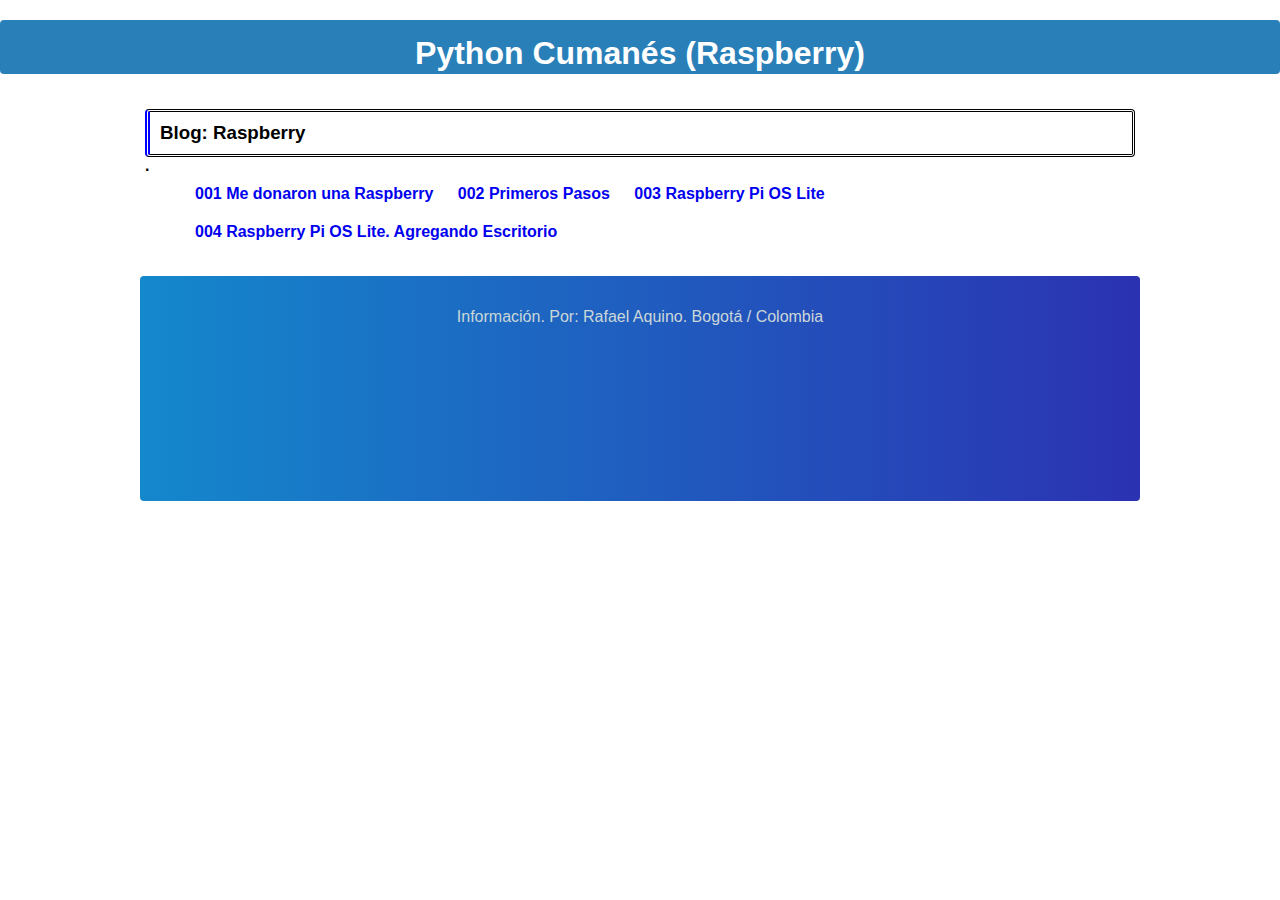
<file: raspberry.html>
<!DOCTYPE html>
<html lang="es">
<head>
	<meta charset="utf-8">
	<meta name="viewport" content="width=device-width, initial-scale=1.0">
	<link rel="stylesheet" type="text/css" href="style.css">
	<title>Python Cumanes / Raspberry</title>
</head>
<body>

	<header>
		<h1>Python Cumanés (Raspberry)</h1>
	</header>
<div class="container">	

<!-- <div class="caja">
<h3> Aplicaciones Python</h3>	
<b>.</b><br> -->

<div class="caja">
	<h3>Blog: Raspberry</h3>	
	<b>.</b><br>
<!-- <p> -->
<div class="lista">
<ul>
	<li>
        <!-- Jan 20, 2021 -->
		<a href="https://peakd.com/hive-148441/@rafaelaquino/i-got-a-raspberry-donated-me-donaron-una-raspberry" target="_blank">001 Me donaron una Raspberry</a>
	</li>
	<li>
        <!-- Jan 20, 2021 -->
		<a href="https://peakd.com/hive-154226/@rafaelaquino/raspberry-primeros-pasos" target="_blank"> 002 Primeros Pasos</a>
	</li>
	<li>
        <!-- oct 29, 2022 -->
		<a href="https://peakd.com/hive-154226/@rafaelaquino/raspberry-pi-os-lite" target="_blank"> 003 Raspberry Pi OS Lite</a>
	</li>
	<li>
        <!-- nov 06, 2022 -->
		<a href="https://peakd.com/hive-154226/@rafaelaquino/raspberry-pi-os-lite-agregando-escritorio" target="_blank"> 004 Raspberry Pi OS Lite. Agregando Escritorio</a>
	</li>
</ul>
</div>
</div>
<footer>
	<p>Información. Por: Rafael Aquino. Bogotá / Colombia </P>
</footer>
</div>
</body>
</html>
</file>
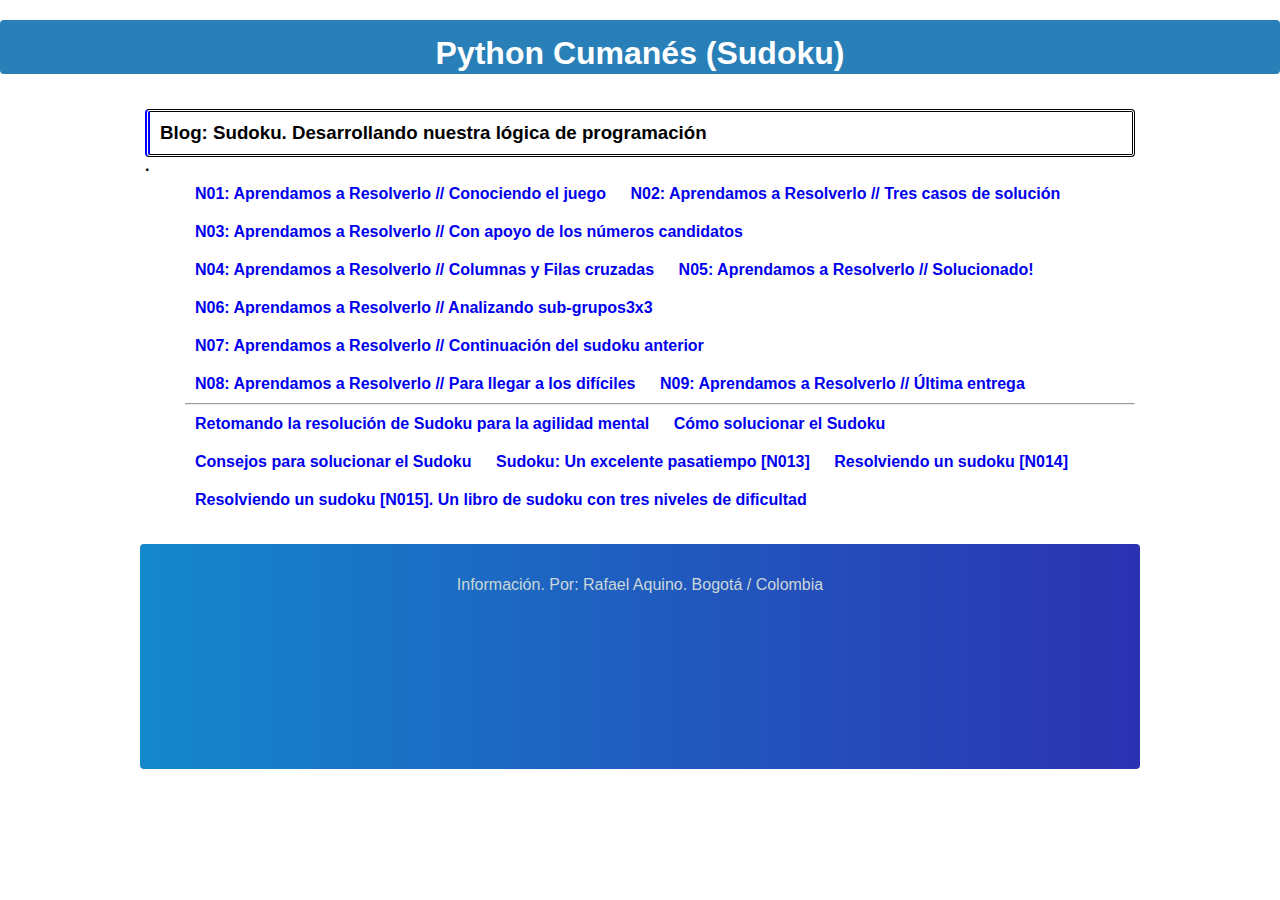
<file: sudoku.html>
<!DOCTYPE html>
<html lang="es">
<head>
	<meta charset="utf-8">
	<meta name="viewport" content="width=device-width, initial-scale=1.0">
	<link rel="stylesheet" type="text/css" href="style.css">
	<title>Python Cumanes / Resoviendo el Sudoku</title>
</head>
<body>

	<header>
		<h1>Python Cumanés (Sudoku)</h1>
	</header>
<div class="container">	

<!-- <div class="caja">
<h3> Aplicaciones Python</h3>	
<b>.</b><br> -->

<div class="caja">
	<h3>Blog: Sudoku. Desarrollando nuestra lógica de programación</h3>	
	<b>.</b><br>
<!-- <p> -->
<div class="lista">
<ul>
	<li>
        <!-- Sep 14, 2020 -->
		<a href="https://peakd.com/hive-148441/@rafaelaquino/sudoku-aprendamos-a-resolverlo-conociendo-el-juego" target="_blank"> N01: Aprendamos a Resolverlo // Conociendo el juego</a>
	</li>
	<li>
        <!-- Sep 17, 2020 -->
		<a href="https://peakd.com/hive-148441/@rafaelaquino/sudoku-aprendamos-a-resolverlo-tres-casos-de-solucion" target="_blank"> N02: Aprendamos a Resolverlo // Tres casos de solución</a>
	</li>
	<li>
        <!-- Sep 22, 2020 -->
		<a href="https://peakd.com/hive-148441/@rafaelaquino/sudoku-aprendamos-a-resolverlo-con-apoyo-de-los-numeros-candidatos" target="_blank"> N03: Aprendamos a Resolverlo // Con apoyo de los números candidatos</a>
	</li>
	<li>
        <!-- Oct 2, 2020 -->
		<a href="https://peakd.com/hive-148441/@rafaelaquino/sudoku-aprendamos-a-resolverlo-columnas-y-filas-cruzadas" target="_blank"> N04: Aprendamos a Resolverlo // Columnas y Filas cruzadas</a>
	</li>
	<li>
        <!-- Oct 11, 2020 -->
		<a href="https://peakd.com/hive-148441/@rafaelaquino/sudoku-aprendamos-a-resolverlo-solucionado" target="_blank"> N05: Aprendamos a Resolverlo // Solucionado!</a>
	</li>
	<li>
        <!-- Oct 22, 2020 -->
		<a href="https://peakd.com/hive-148441/@rafaelaquino/sudoku-aprendamos-a-resolverlo-analizando-sub-grupos3x3" target="_blank"> N06: Aprendamos a Resolverlo // Analizando sub-grupos3x3</a>
	</li>
	<li>
        <!-- Oct 29, 2020 -->
		<a href="https://peakd.com/hive-148441/@rafaelaquino/sudoku-aprendamos-a-resolverlo-continuacion-del-sudoku-anterior" target="_blank"> N07: Aprendamos a Resolverlo // Continuación del sudoku anterior</a>
	</li>
	<li>
        <!-- Nov 18, 2020 -->
		<a href="https://peakd.com/hive-148441/@rafaelaquino/sudoku-aprendamos-a-resolverlo-para-llegar-a-los-dificiles" target="_blank"> N08: Aprendamos a Resolverlo // Para llegar a los difíciles</a>
	</li>
	<li>
        <!-- Dec 12, 2020 -->
		<a href="https://peakd.com/hive-148441/@rafaelaquino/sudoku-aprendamos-a-resolverlo-ultima-entrega" target="_blank"> N09: Aprendamos a Resolverlo // Última entrega</a>
	</li>
	
	<hr/>
	
	<li>
        <!-- ene 29, 2024 -->
		<a href="https://peakd.com/hive-148441/@rafaelaquino/retomando-la-resolucion-de-sudoku-para-la-agilidad-mental" target="_blank">Retomando la resolución de Sudoku para la agilidad mental</a>
	</li>
	<li>
        <!-- feb 14, 2024 -->
		<a href="https://peakd.com/hive-148441/@rafaelaquino/como-solucionar-el-sudoku" target="_blank">Cómo solucionar el Sudoku</a>
	</li>
	<li>
        <!-- feb 22, 2024 -->
		<a href="https://peakd.com/hive-148441/@rafaelaquino/consejos-para-solucionar-el-sudoku" target="_blank">Consejos para solucionar el Sudoku</a>
	</li>
	<li>
        <!-- 2024 abril 13 -->
		<a href="https://peakd.com/hive-148441/@rafaelaquino/sudoku-un-excelente-pasatiempo-n013" target="_blank">Sudoku: Un excelente pasatiempo [N013]</a>
	</li>
	<li>
        <!-- 2024 abril 24 -->
		<a href="https://peakd.com/hive-148441/@rafaelaquino/resolviendo-un-sudoku-n014" target="_blank">Resolviendo un sudoku [N014]</a>
	</li>
	<li>
        <!-- 2024 mayo 21 -->
		<a href="https://peakd.com/hive-148441/@rafaelaquino/resolviendo-un-sudoku-n015-un-libro-de-sudoku-con-tres-niveles-de-dificultad" target="_blank">Resolviendo un sudoku [N015]. Un libro de sudoku con tres niveles de dificultad</a>
	</li>
</ul>
</div>
</div>
<footer>
	<p>Información. Por: Rafael Aquino. Bogotá / Colombia </P>
</footer>
</div>
</body>
</html>
</file>
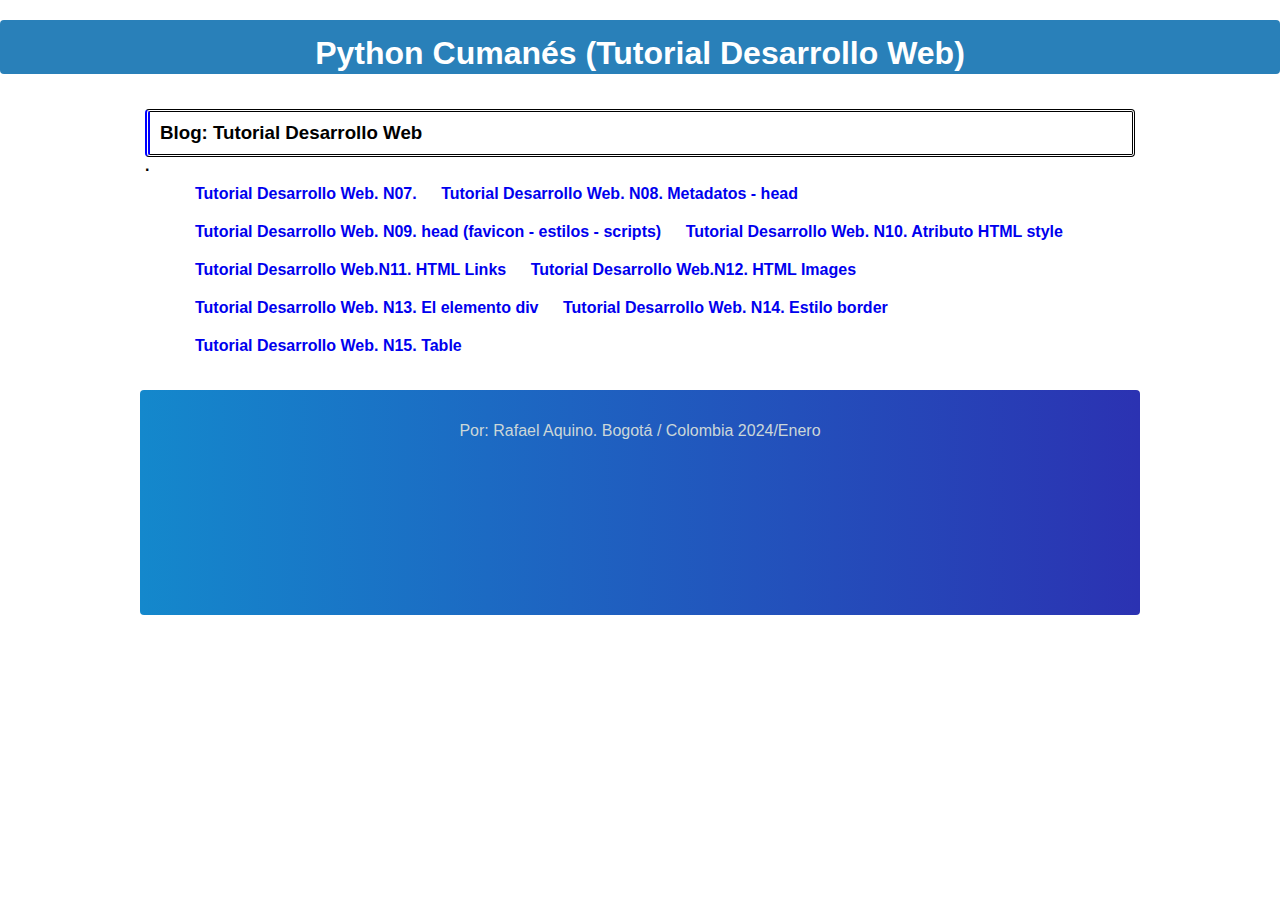
<file: tutorialhtmlcssjs.html>
<!DOCTYPE html>
<html lang="es">
<head>
	<meta charset="utf-8">
	<meta name="viewport" content="width=device-width, initial-scale=1.0">
	<link rel="stylesheet" type="text/css" href="style.css">
	<title>Python Cumanes / Tutorial Desarrollo Web</title>
</head>
<body>

	<header>
		<h1>Python Cumanés (Tutorial Desarrollo Web)</h1>
	</header>
<div class="container">	

<!-- <div class="caja">
<h3> Aplicaciones Python</h3>	
<b>.</b><br> -->

<div class="caja">
    <h3>Blog: Tutorial Desarrollo Web</h3>	
	<b>.</b><br>
    <!-- XXXX -->
    <div class="lista">
        <ul>
            <li>
                <a href="https://peakd.com/hive-154226/@rafaelaquino/desarrollo-web-n07-reinicio-geany" target="_blank">Tutorial Desarrollo Web. N07. </a>
            </li>
            <li>
                <a href="https://peakd.com/hive-154226/@rafaelaquino/desarrollo-web-n08-metadatos" target="_blank">Tutorial Desarrollo Web. N08. Metadatos - head</a>
            </li>
            <li>
                <a href="https://peakd.com/hive-154226/@rafaelaquino/desarrollo-web-n09-head-favicon-estilos-scripts" target="_blank">Tutorial Desarrollo Web. N09. head (favicon - estilos - scripts)</a>
            </li>
            <li>
                <a href="https://peakd.com/hive-154226/@rafaelaquino/desarrollo-web-n10-atributo-html-style" target="_blank">Tutorial Desarrollo Web. N10. Atributo HTML style </a>
            </li>
            <li>
                <a href="https://peakd.com/hive-154226/@rafaelaquino/desarrollo-web-n11-html-links" target="_blank">Tutorial Desarrollo Web.N11. HTML Links </a>
            </li>
            <li>
                <a href="https://peakd.com/hive-154226/@rafaelaquino/desarrollo-web-n12-html-images" target="_blank">Tutorial Desarrollo Web.N12. HTML Images</a>
            </li>
            <li>
                <a href="https://peakd.com/hive-154226/@rafaelaquino/desarrollo-web-n13-el-elemento-div" target="_blank">Tutorial Desarrollo Web. N13. El elemento div </a>
            </li>
            <li>
                <a href="https://peakd.com/hive-154226/@rafaelaquino/desarrollo-web-n14-estilo-border" target="_blank">Tutorial Desarrollo Web. N14. Estilo border</a>
            </li>
            <li>
                <a href="https://peakd.com/hive-154226/@rafaelaquino/desarrollo-web-n15-table" target="_blank">Tutorial Desarrollo Web. N15. Table</a>
            </li>
        </ul>
        </div>
</div>
<footer>
	<p>Por: Rafael Aquino. Bogotá / Colombia 2024/Enero</P>
</footer>
</div>
</body>
</html>
</file>
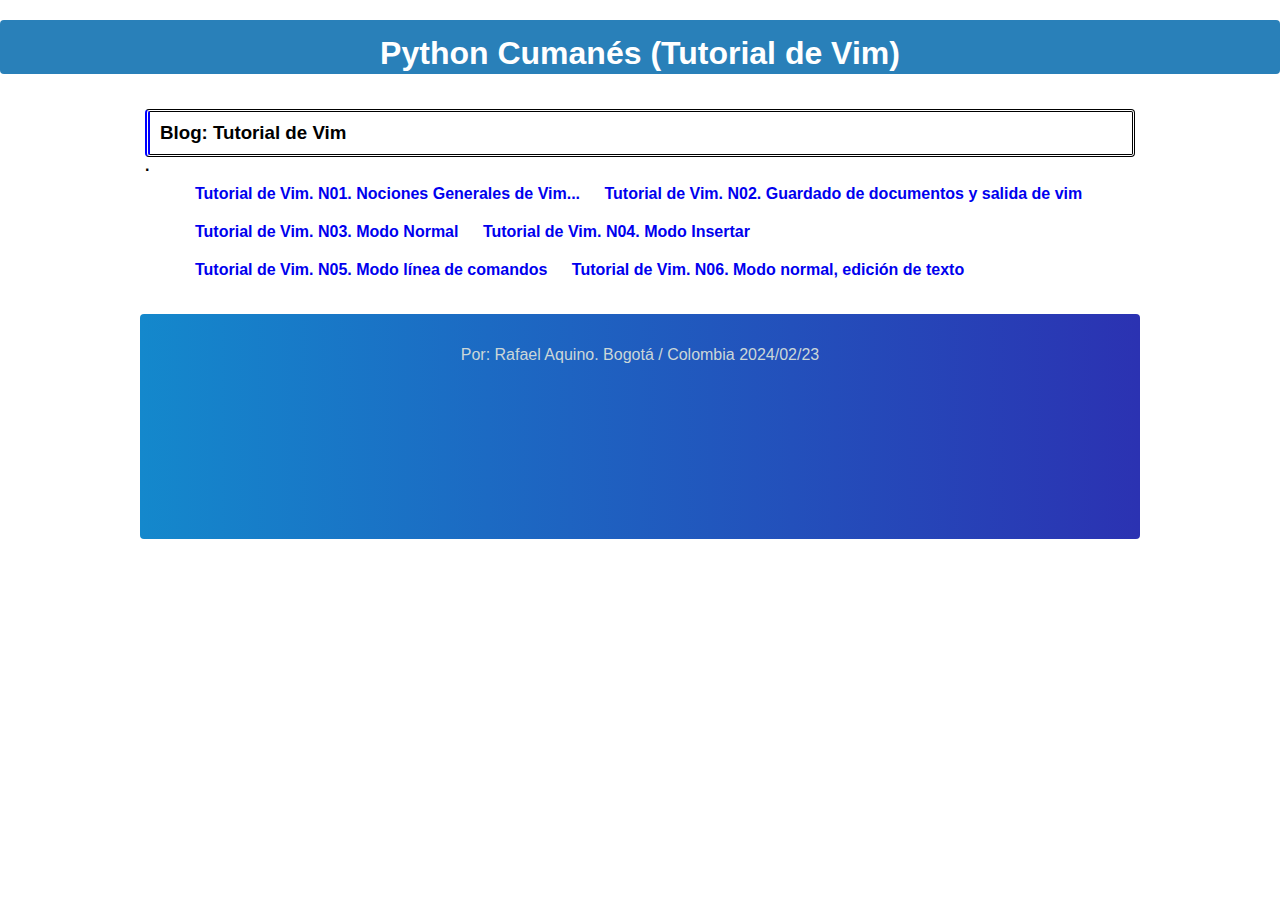
<file: tutorialvim.html>
<!DOCTYPE html>
<html lang="es">
<head>
	<meta charset="utf-8">
	<meta name="viewport" content="width=device-width, initial-scale=1.0">
	<link rel="stylesheet" type="text/css" href="style.css">
	<title>Python Cumanes / Tutorial de Vim</title>
</head>
<body>

	<header>
		<h1>Python Cumanés (Tutorial de Vim)</h1>
	</header>
<div class="container">	

<!-- <div class="caja">
<h3> Aplicaciones Python</h3>	
<b>.</b><br> -->

<div class="caja">
    <h3>Blog: Tutorial de Vim</h3>	
	<b>.</b><br>
    <!-- XXXX -->
    <div class="lista">
        <ul>
            <li>
                <a href="https://peakd.com/hive-116823/@rafaelaquino/tutorial-de-vim-n01-nociones-generales-de-vim" target="_blank">Tutorial de Vim. N01. Nociones Generales de Vim...</a>
            </li>
            <li>
                <a href="https://peakd.com/hive-116823/@rafaelaquino/tutorial-de-vim-n02-guardado-de-documentos-y-salida-de-vim" target="_blank">Tutorial de Vim. N02. Guardado de documentos y salida de vim</a>
            </li>
            <li>
                <a href="https://peakd.com/hive-116823/@rafaelaquino/tutorial-de-vim-n03-modo-normal" target="_blank">Tutorial de Vim. N03. Modo Normal </a>
            </li>
            <li>
                <a href="https://peakd.com/hive-116823/@rafaelaquino/tutorial-de-vim-n04-modo-insertar" target="_blank">Tutorial de Vim. N04. Modo Insertar </a>
            </li>
            <li>
                <a href="https://peakd.com/hive-116823/@rafaelaquino/tutorial-de-vim-n05-modo-linea-de-comandos" target="_blank">Tutorial de Vim. N05.  Modo línea de comandos </a>
            </li>
            <li>
                <a href="https://peakd.com/hive-116823/@rafaelaquino/tutorial-de-vim-n06-modo-normal-edicion-de-texto" target="_blank">Tutorial de Vim. N06.  Modo normal, edición de texto</a>
            </li>
        </ul>
        </div>
</div>
<footer>
	<p>Por: Rafael Aquino. Bogotá / Colombia 2024/02/23</P>
</footer>
</div>
</body>
</html>
</file>
<file: style.css>
*{
	border-radius: 4px;
	margin: 0px;
	font-family: Arial;
}

h3{
	/*background-color:rgba(232, 250, 252,1.0);*/
	/*background-color:rgba(rgba(12, 36, 97,1.0));*/
	color:#000;
	padding: 10px;
	/*color: #fff;*/
	clear:both;
  	border-left: 5px solid blue;
  	border-style: double;
  	/*background-color: lightgrey;*/
  	text-align: left;
  	/*padding: 10px;*/
  	box-sizing: border-box;
}

p {
	margin: 10px;
	padding: 2px;
	text-align: center;
}

.lista li{
	/* display: block; */
	display: inline-block;
	padding: 2px;
	margin: 5px;
	/* border: 1px solid #1488cc; */
	border-color: white;
	border-radius: 0px; 
}
.lista li:hover{
	background-color:rgb(238, 237, 237);
}

li{
	display: inline-block;
	padding: 10px;
	margin: 10px;
	border-color: grey;
	border-style: solid;
	border-radius: 9px; 
}
.container{
	width: 80%;
	max-width: 1000px;
	/*min-width: 50%;*/
	margin:0 auto;
	box-sizing: border-box;
	overflow: initial;
}
header {
	background-color: rgba(41, 128, 185,1.0); 
	margin: 20px 0;	
	box-sizing: content-box;
}

header h1{
	color: #fff;
	padding: 15px 10px 2px;
	text-align: center;
	font-family: 'Inter', sans-serif;
}


/*object{
	display: block;
	margin: auto;
}*/
a:link { font-weight: bold; text-decoration: none}
a:visited { text-decoration: none}
a:hover {  text-decoration: none}
a:active { text-decoration: none}

.caja{
	/*clear:both;*/
	width: 100%;
	float: left;
	/*min-width:50%;*/
	height: auto;
	padding: 5px;
	margin: 10px 0;
	box-sizing: border-box;
}
.enunciado {
	background-color: #ecf0f6;
}

.main{
	background-color: #dee9f7;
	width: 100%;
	float:left;
	padding: 10px;
	margin: 10px 0;
	box-sizing: border-box;
}
.main p{
  border-left: 8px solid blue;
  background-color: rgb(252, 253, 252);
  text-align: left;
  padding: 10px;
  box-sizing: border-box;
}

.aside{
	width: 30%;
	padding: 20px;
	/*margin: 20px 0;*/
	float:left;
	box-sizing: border-box;
}
.aside:hover{
	filter: drop-shadow(1px 1px 2px blue);
}
.aside p{
	/*margin: 10px;*/
	text-align: left;
	box-sizing: border-box;
	clear:both;
}
.solucion{
	background-color: #c7d4e5;
	padding: 10px;
}
.explico{
	background-color: #ecf0f6;
}


/*De https://www.w3schools.com/css/tryit.asp?filename=tryresponsive_mediaquery_breakpoints*/
/* Extra small devices (phones, 600px and down) */
@media only screen and (min-width: 600px) {
	.main{
    width: 100%;
	}
} 

/* Small devices (portrait tablets and large phones, 600px and up) */
@media only screen and (max-width: 600px) {
  	.main{
    width: 100%;
	}
} 

/* Medium devices (landscape tablets, 768px and up) */
@media only screen and (min-width: 768px) {
  .caja {
  }
    .main{
    width: 100%;
	}
} 

/* Large devices (laptops/desktops, 992px and up) */
@media only screen and (min-width: 992px) {
  .caja {
  }
  .main{
    width: 100%;
	}
} 

/* Extra large devices (large laptops and desktops, 1200px and up) */
@media only screen and (min-width: 1000px) {
  	.main {
  	width: 100%;
	}
}
.referencia{
    display: flex;
    align-items: center;
    justify-content: center;
    font-size: .8em;
    font-weight: bold;
}
.referencia img{
    margin-right: 5px;
}
footer{
	clear:both;
	float: left;
	box-sizing: border-box;
	width: 100%;
	margin: 10px 0;
	padding: 20pX;
	color: #cbd7d8;
	height: 25vh;
	background: #1488cc; /* fallback for old browsers */
	background: -webkit-linear-gradient(to right, #1488cc, #2b32b2); /* Chrome 10-25, Safari 5.1-6 */
	background: linear-gradient(to right, #1488cc, #2b32b2); /* W3C, IE 10+/ Edge, Firefox 16+, Chrome 26+, Opera 12+, Safari 7+ */  
}
</file>
<file: memoria/styles.css>
* {
    padding: 0;
    margin: 0;
    box-sizing: border-box;
}
a:link { font-weight: bold; color: #006600; text-decoration: none}
        a:visited { font-weight: bold; color: #9900FF; text-decoration: none}
        a:hover { font-weight: bold; color: #FF9966; text-decoration: none}
        a:active { font-weight: bold; color: rgb(75, 31, 18); text-decoration: none}
body{
    height: 100vh;
    display: flex;
    background-color: #060AB2;
}
.reinicio{
    position: absolute;
    z-index: 1;
} 

.reinicio h2:hover{
    background-color: antiquewhite;
    color: black;
    cursor: pointer;
}
.memory-game{
    border: 2px solid lime; 
    width: 640px;
    height: 640px;
    margin: auto;
    display: flex;
    flex-wrap: wrap;
    perspective: 1000px;
}
.memory-card{
    width: calc(25% - 10px);
    height: calc(33.333% - 10px);
    position: relative;
    margin: 5px;
    transform: scale(1);
    transform-style: preserve-3d;
    transition: transform .5s;
}
.memory-card:active{
    transform: scale(.97);
    transition: transform .2s;
}
.memory-card.flip{
    transform: rotateY(180deg);

}
.front-face,
.back-face{
    width: 100%;
    height: 100%;
    padding: 20px;
    position: absolute;
    border: 2x solid deeppink;
    backface-visibility: hidden;
}
.front-face{
    transform: rotateY(180deg);
}
/*De https://www.w3schools.com/css/tryit.asp?filename=tryresponsive_mediaquery_breakpoints*/
/* Extra small devices (phones, 600px and down) */
@media only screen and (min-width: 600px) {
    /*.example {background: red;}*/
    .memory-card{
        width: calc(25% - 10px);
        height: calc(33.333% - 60px);
    }
} 

  
  /* Small devices (portrait tablets and large phones, 600px and up) */
  @media only screen and (max-width: 600px) {
   
        /*background: green;*/
        .memory-card{
            width: calc(25% - 10px);
            height: calc(33.333% - 60px);
        }
  }
</file>
